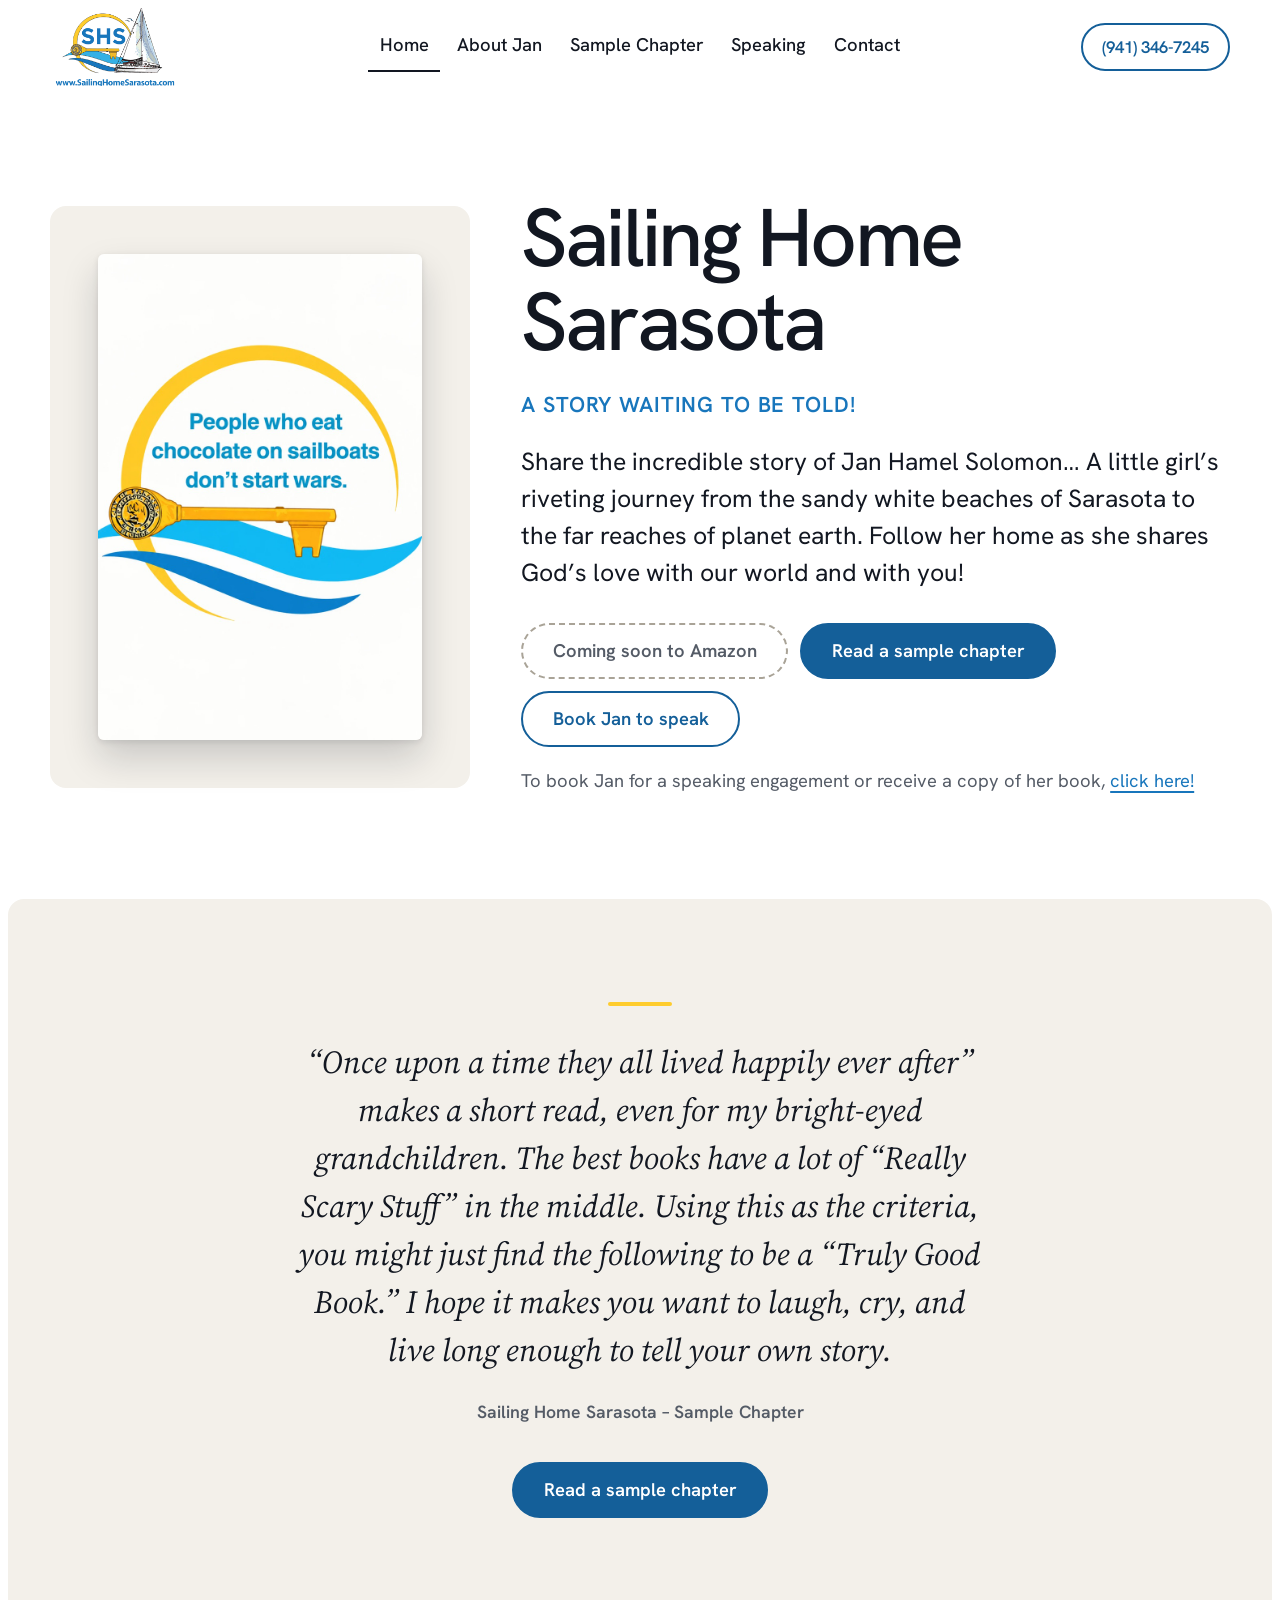
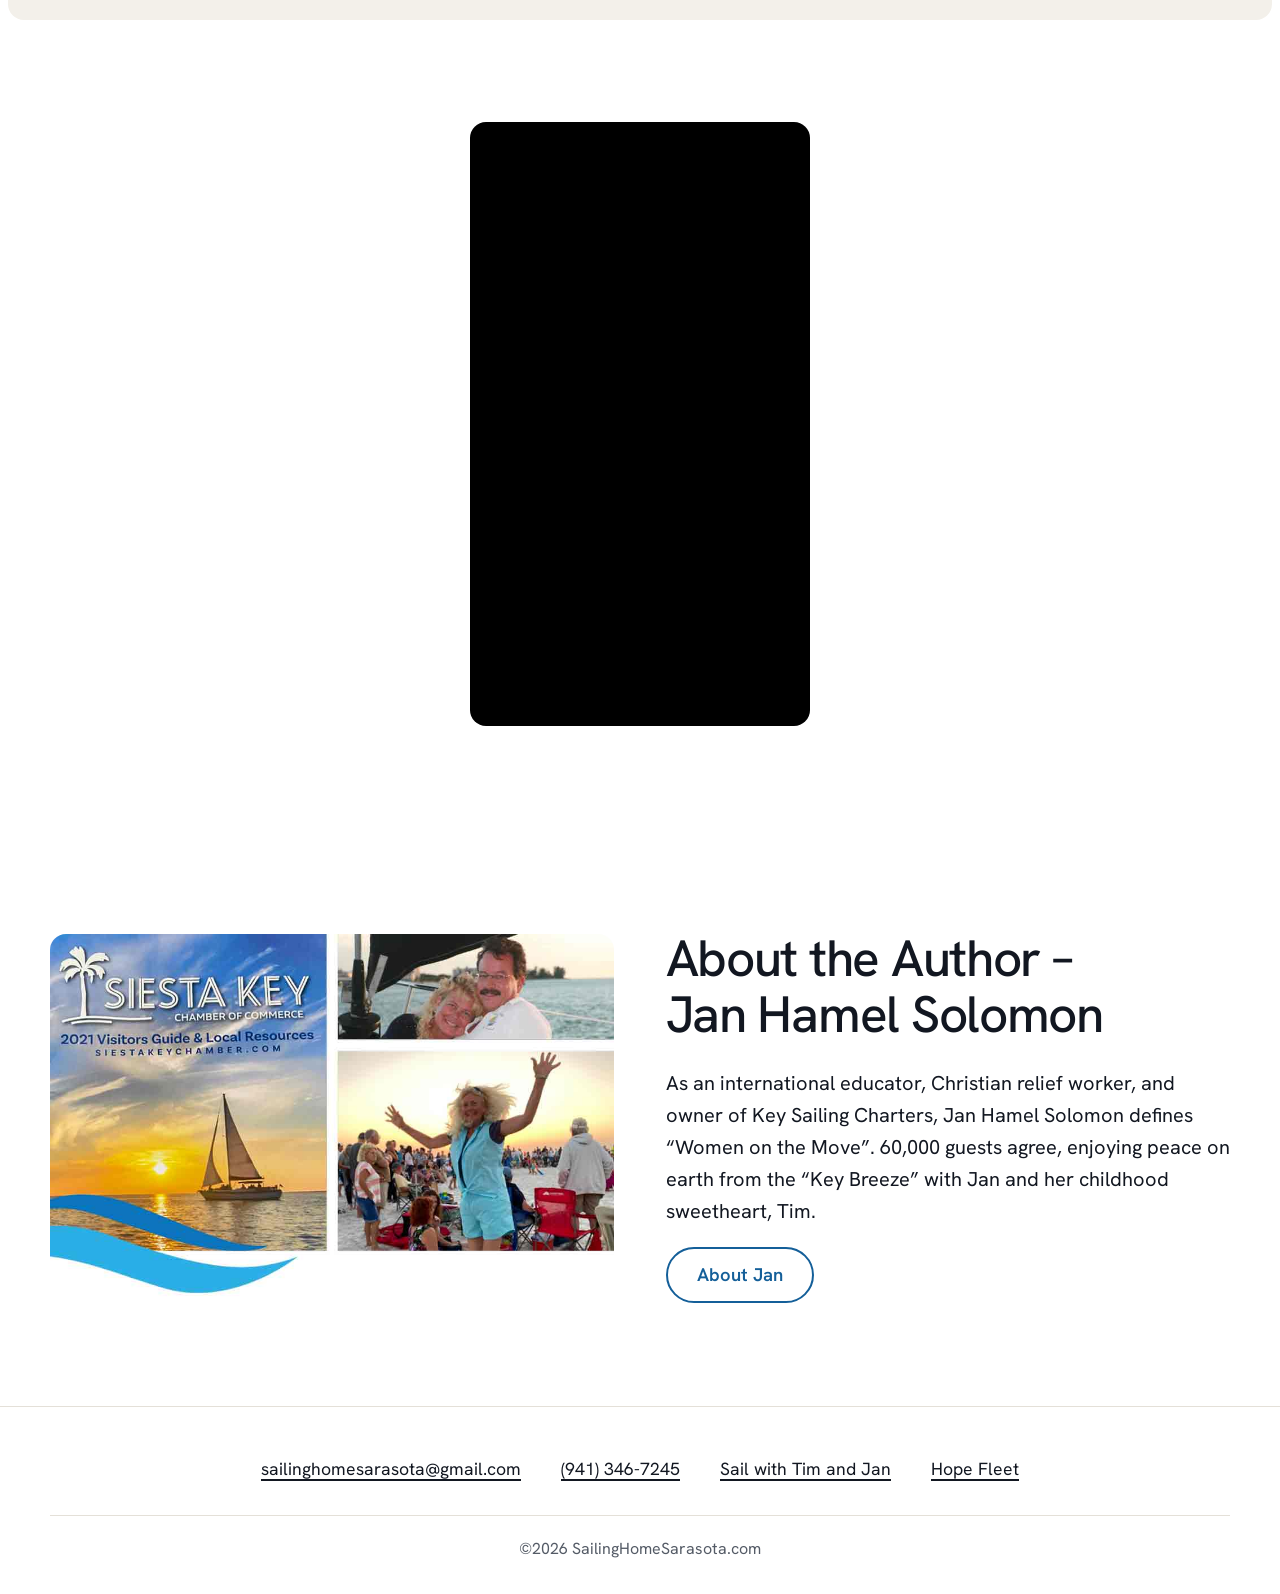
<file: index.html>
<!doctype html>
<html lang="en" class="no-js">
<head>
<meta charset="utf-8">
<meta name="viewport" content="width=device-width, initial-scale=1">
<title>Sailing Home Sarasota</title>
<meta name="description" content="Share the incredible story of Jan Hamel Solomon… A little girl’s riveting journey from the sandy white beaches of Sarasota to the far reaches of planet earth.">
<link rel="icon" href="data:,">
<link rel="preconnect" href="https://fonts.googleapis.com">
<link rel="preconnect" href="https://fonts.gstatic.com" crossorigin>
<link rel="stylesheet" href="https://fonts.googleapis.com/css2?family=Hanken+Grotesk:wght@400;500;600;700&amp;family=Source+Serif+4:ital,opsz,wght@0,8..60,400;0,8..60,600;1,8..60,400&amp;display=swap">
<link rel="stylesheet" href="style.css?v=7">
<script src="js/main.js?v=6" defer></script>
<script type="application/ld+json">
{
  "@context": "https://schema.org",
  "@graph": [
    {
      "@type": "WebSite",
      "@id": "https://sailinghomesarasota.com/#website",
      "url": "https://sailinghomesarasota.com/",
      "name": "Sailing Home Sarasota",
      "inLanguage": "en"
    },
    {
      "@type": "Book",
      "@id": "https://sailinghomesarasota.com/#book",
      "name": "Sailing Home Sarasota",
      "url": "https://sailinghomesarasota.com/",
      "image": "https://sailinghomesarasota.com/images/book-cover.jpg",
      "inLanguage": "en",
      "author": {
        "@id": "https://sailinghomesarasota.com/about-jan-solomon/#jan"
      },
      "description": "Share the incredible story of Jan Hamel Solomon… A little girl’s riveting journey from the sandy white beaches of Sarasota to the far reaches of planet earth. Follow her home as she shares God’s love with our world and with you!",
      "workExample": {
        "@type": "Book",
        "name": "Sailing Home Sarasota – Sample Chapter",
        "url": "https://sailinghomesarasota.com/sample-chapter/"
      }
    },
    {
      "@type": "Person",
      "@id": "https://sailinghomesarasota.com/about-jan-solomon/#jan",
      "name": "Jan Hamel Solomon",
      "alternateName": "Jan Solomon",
      "description": "International educator, Christian relief worker, and owner of Key Sailing Charters in Sarasota, Florida; author of Sailing Home Sarasota.",
      "url": "https://sailinghomesarasota.com/about-jan-solomon/",
      "sameAs": [
        "https://siestakeysailing.com/about-us"
      ],
      "spouse": {
        "@type": "Person",
        "name": "Tim Solomon"
      },
      "worksFor": {
        "@type": "LocalBusiness",
        "name": "Key Sailing Sarasota",
        "url": "https://siestakeysailing.com/"
      }
    }
  ]
}
</script>
</head>
<body>
<a class="skip" href="#main">Skip to content</a>
<header class="site-header">
  <div class="wrap header-in">
    <a class="logo" href="./"><img src="images/SHS-logo2.png" width="500" height="300" alt="Sailing Home Sarasota"></a>
    <nav id="site-nav" class="site-nav" aria-label="Main">
      <ul>
        <li><a href="./" aria-current="page">Home</a></li>
        <li><a href="about-jan-solomon/">About Jan</a></li>
        <li><a href="sample-chapter/">Sample Chapter</a></li>
        <li><a href="speaking/">Speaking</a></li>
        <li><a href="contact-us/">Contact</a></li>
      </ul>
    </nav>
    <div class="header-end"><a class="header-phone" href="tel:+19413467245">(941) 346-7245</a></div>
    <button class="menu-btn" type="button" aria-expanded="false" aria-controls="site-nav"><svg class="icon" viewBox="0 0 24 24" fill="none" stroke="currentColor" stroke-width="2.25" stroke-linecap="round" aria-hidden="true"><path d="M4 6h16M4 12h16M4 18h16"/></svg>Menu</button>
  </div>
</header>
<main id="main">
<section class="section hero">
  <div class="wrap hero-grid">
    <div class="hero-cover">
      <img class="cover" src="images/book-cover.jpg" width="800" height="1200" alt="Sailing Home Sarasota book cover">
    </div>
    <div>
      <h1>Sailing Home Sarasota</h1>
      <p class="tagline-big">A STORY WAITING TO BE TOLD!</p>
      <p class="intro">Share the incredible story of Jan Hamel Solomon… A little girl’s riveting journey from the sandy white beaches of Sarasota to the far reaches of planet earth. Follow her home as she shares God’s love with our world and with you!</p>
      <div class="btn-row">
        <span class="btn btn-soon" role="note">Coming soon to Amazon</span>
        <a class="btn btn-sea" href="sample-chapter/">Read a sample chapter</a>
        <a class="btn btn-line" href="speaking/">Book Jan to speak</a>
      </div>
      <p class="note">To book Jan for a speaking engagement or receive a copy of her book, <a href="contact-us/">click here!</a></p>
    </div>
  </div>
</section>

<section class="section white excerpt">
  <div class="wrap">
    <figure class="excerpt-in">
      <blockquote>
        <p>“Once upon a time they all lived happily ever after” makes a short read, even for my bright-eyed grandchildren. The best books have a lot of “Really Scary Stuff” in the middle. Using this as the criteria, you might just find the following to be a “Truly Good Book.” I hope it makes you want to laugh, cry, and live long enough to tell your own story.</p>
      </blockquote>
      <figcaption>Sailing Home Sarasota – Sample Chapter</figcaption>
    </figure>
    <p class="excerpt-cta"><a class="btn btn-sea" href="sample-chapter/">Read a sample chapter</a></p>
  </div>
</section>

<section class="section">
  <div class="wrap">
    <iframe class="fb-video" src="https://www.facebook.com/plugins/video.php?href=https%3A%2F%2Fwww.facebook.com%2FDiegoRosalesUHD%2Fvideos%2F1249196727281841%2F&amp;show_text=false&amp;width=340" width="340" height="604" title="Video" loading="lazy" scrolling="no" allowfullscreen allow="autoplay; clipboard-write; encrypted-media; picture-in-picture; web-share"></iframe>
  </div>
</section>

<section class="section">
  <div class="wrap split">
    <a class="photo" href="about-jan-solomon/"><img src="images/About-Jan-Solomon.jpg" width="1000" height="649" alt="Jan Hamel Solomon with Tim aboard the Key Breeze, and on Siesta Beach"></a>
    <div>
      <h2>About the Author – Jan Hamel Solomon</h2>
      <p>As an international educator, Christian relief worker, and owner of Key Sailing Charters, Jan Hamel Solomon defines “Women on the Move”. 60,000 guests agree, enjoying peace on earth from the “Key Breeze” with Jan and her childhood sweetheart, Tim.</p>
      <p><a class="btn btn-line" href="about-jan-solomon/">About Jan</a></p>
    </div>
  </div>
</section>
</main>
<footer class="site-footer">
  <div class="wrap footer-grid">
    <p><a href="mailto:sailinghomesarasota@gmail.com">sailinghomesarasota@gmail.com</a></p>
    <p><a href="tel:+19413467245">(941) 346-7245</a></p>
    <p><a href="https://siestakeysailing.com/">Sail with Tim and Jan</a></p>
    <p><a href="https://www.hopefleet.org">Hope Fleet</a></p>
  </div>
  <div class="wrap f-bottom"><p>©2026 SailingHomeSarasota.com</p></div>
</footer>
</body>
</html>
</file>
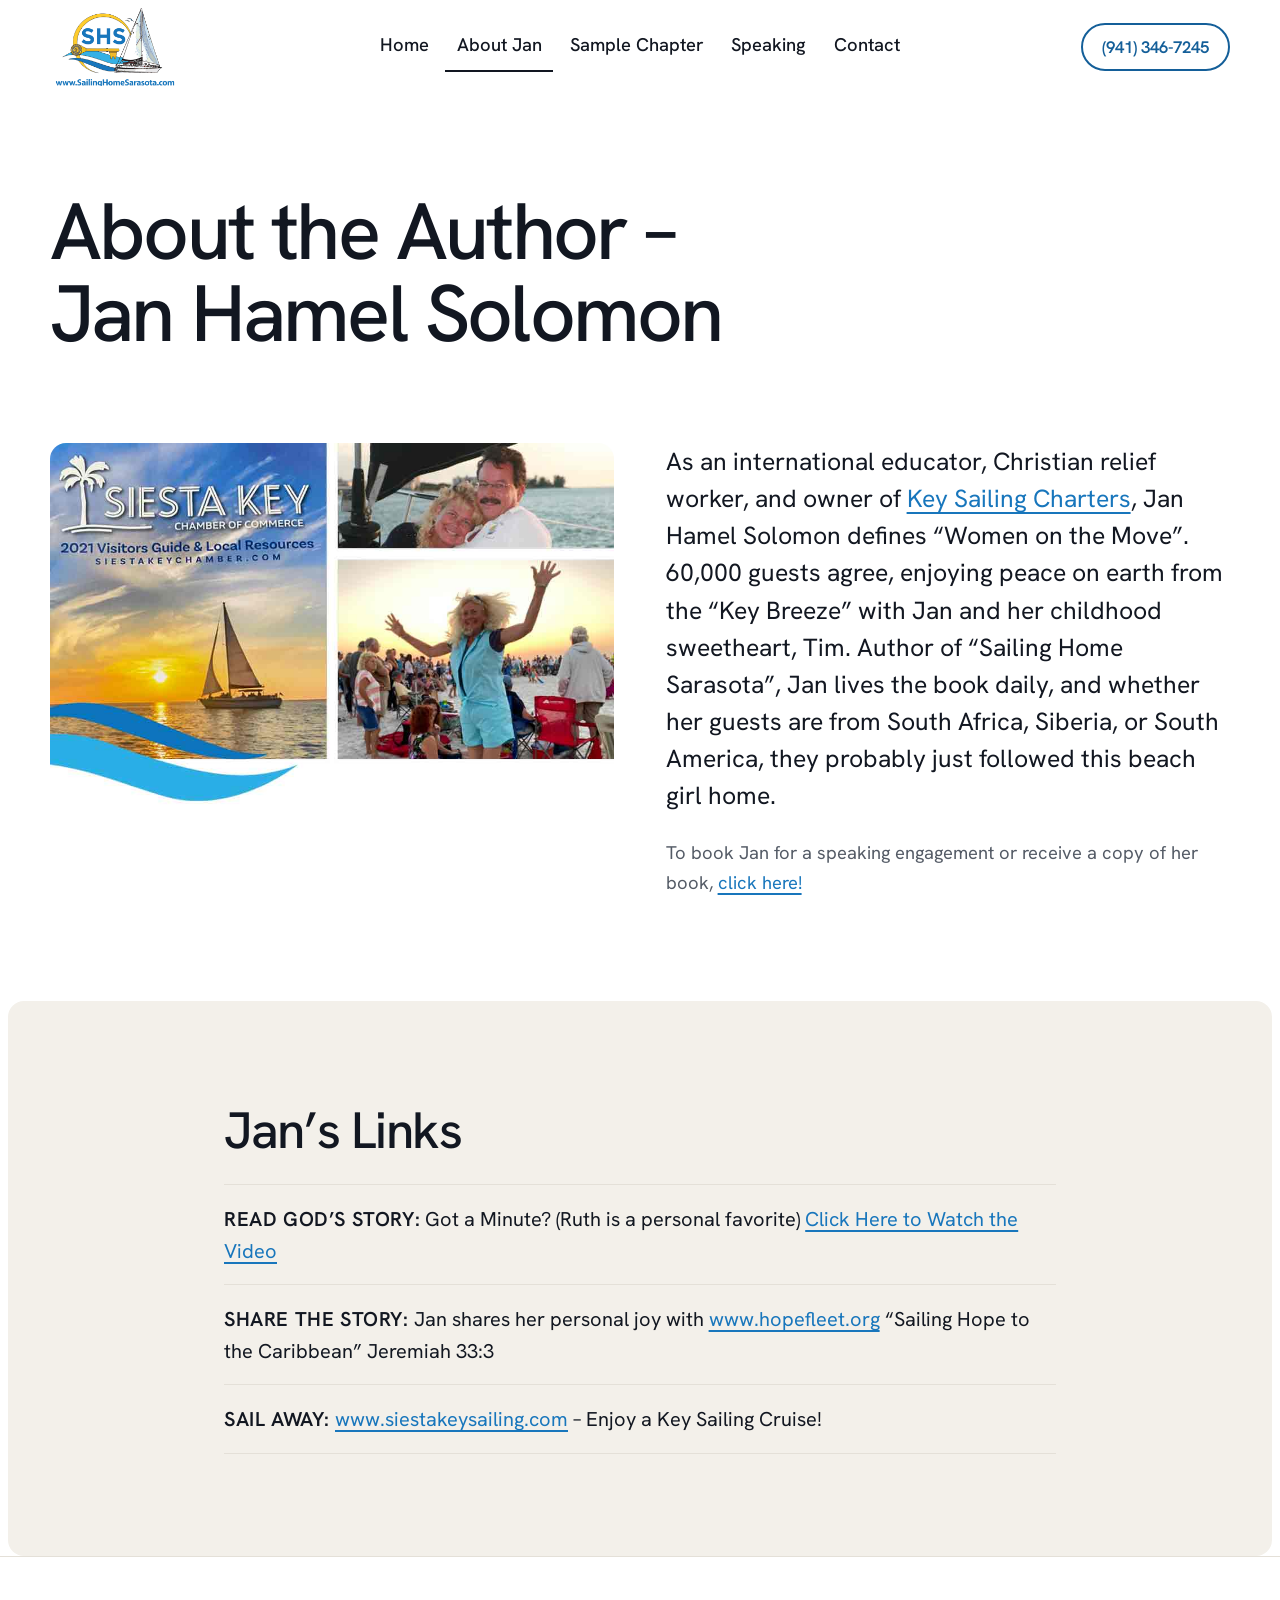
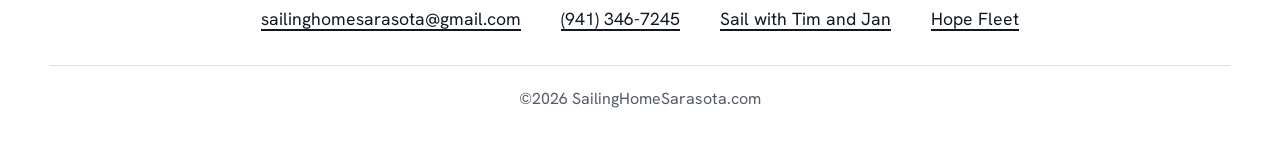
<file: about-jan-solomon/index.html>
<!doctype html>
<html lang="en" class="no-js">
<head>
<meta charset="utf-8">
<meta name="viewport" content="width=device-width, initial-scale=1">
<title>About Jan Solomon | Sailing Home Sarasota</title>
<meta name="description" content="As an international educator, Christian relief worker, and owner of Key Sailing Charters, Jan Hamel Solomon defines “Women on the Move”.">
<link rel="icon" href="data:,">
<link rel="preconnect" href="https://fonts.googleapis.com">
<link rel="preconnect" href="https://fonts.gstatic.com" crossorigin>
<link rel="stylesheet" href="https://fonts.googleapis.com/css2?family=Hanken+Grotesk:wght@400;500;600;700&amp;family=Source+Serif+4:ital,opsz,wght@0,8..60,400;0,8..60,600;1,8..60,400&amp;display=swap">
<link rel="stylesheet" href="../style.css?v=7">
<script src="../js/main.js?v=6" defer></script>
<script type="application/ld+json">
{
  "@context": "https://schema.org",
  "@graph": [
    {
      "@type": "Person",
      "@id": "https://sailinghomesarasota.com/about-jan-solomon/#jan",
      "name": "Jan Hamel Solomon",
      "alternateName": "Jan Solomon",
      "description": "International educator, Christian relief worker, and owner of Key Sailing Charters in Sarasota, Florida; author of Sailing Home Sarasota.",
      "url": "https://sailinghomesarasota.com/about-jan-solomon/",
      "sameAs": [
        "https://siestakeysailing.com/about-us"
      ],
      "spouse": {
        "@type": "Person",
        "name": "Tim Solomon"
      },
      "worksFor": {
        "@type": "LocalBusiness",
        "name": "Key Sailing Sarasota",
        "url": "https://siestakeysailing.com/"
      }
    },
    {
      "@id": "https://sailinghomesarasota.com/#book",
      "@type": "Book",
      "name": "Sailing Home Sarasota",
      "author": {
        "@id": "https://sailinghomesarasota.com/about-jan-solomon/#jan"
      }
    }
  ]
}
</script>
</head>
<body>
<a class="skip" href="#main">Skip to content</a>
<header class="site-header">
  <div class="wrap header-in">
    <a class="logo" href="../"><img src="../images/SHS-logo2.png" width="500" height="300" alt="Sailing Home Sarasota"></a>
    <nav id="site-nav" class="site-nav" aria-label="Main">
      <ul>
        <li><a href=".././">Home</a></li>
        <li><a href="../about-jan-solomon/" aria-current="page">About Jan</a></li>
        <li><a href="../sample-chapter/">Sample Chapter</a></li>
        <li><a href="../speaking/">Speaking</a></li>
        <li><a href="../contact-us/">Contact</a></li>
      </ul>
    </nav>
    <div class="header-end"><a class="header-phone" href="tel:+19413467245">(941) 346-7245</a></div>
    <button class="menu-btn" type="button" aria-expanded="false" aria-controls="site-nav"><svg class="icon" viewBox="0 0 24 24" fill="none" stroke="currentColor" stroke-width="2.25" stroke-linecap="round" aria-hidden="true"><path d="M4 6h16M4 12h16M4 18h16"/></svg>Menu</button>
  </div>
</header>
<main id="main">
<div class="page-head wrap">
  <h1>About the Author – Jan Hamel Solomon</h1>
</div>

<section class="section">
  <div class="wrap split" style="align-items:start">
    <figure class="photo" style="margin:0">
      <img src="../images/About-Jan-Solomon.jpg" width="1000" height="649" alt="Jan Hamel Solomon with Tim aboard the Key Breeze, and on Siesta Beach">
    </figure>
    <div>
      <p class="lede" style="color:var(--ink)">As an international educator, Christian relief worker, and owner of <a href="https://siestakeysailing.com/">Key Sailing Charters</a>, Jan Hamel Solomon defines “Women on the Move”. 60,000 guests agree, enjoying peace on earth from the “Key Breeze” with Jan and her childhood sweetheart, Tim. Author of “Sailing Home Sarasota”, Jan lives the book daily, and whether her guests are from South Africa, Siberia, or South America, they probably just followed this beach girl home.</p>
      <p class="note">To book Jan for a speaking engagement or receive a copy of her book, <a href="../contact-us/">click here!</a></p>
    </div>
  </div>
</section>

<section class="section white">
  <div class="wrap" style="max-width:min(100% - 2rem, 52rem)">
    <h2>Jan’s Links</h2>
    <ul class="links-list">
      <li><strong>READ GOD’S STORY:</strong> Got a Minute? (Ruth is a personal favorite) <a href="https://www.youtube.com/channel/UCC4gDoUAiDb6nnyF5Sh8-fA">Click Here to Watch the Video</a></li>
      <li><strong>SHARE THE STORY:</strong> Jan shares her personal joy with <a href="https://www.hopefleet.org">www.hopefleet.org</a> “Sailing Hope to the Caribbean” Jeremiah 33:3</li>
      <li><strong>SAIL AWAY:</strong> <a href="https://siestakeysailing.com/">www.siestakeysailing.com</a> – Enjoy a Key Sailing Cruise!</li>
    </ul>
  </div>
</section>
</main>
<footer class="site-footer">
  <div class="wrap footer-grid">
    <p><a href="mailto:sailinghomesarasota@gmail.com">sailinghomesarasota@gmail.com</a></p>
    <p><a href="tel:+19413467245">(941) 346-7245</a></p>
    <p><a href="https://siestakeysailing.com/">Sail with Tim and Jan</a></p>
    <p><a href="https://www.hopefleet.org">Hope Fleet</a></p>
  </div>
  <div class="wrap f-bottom"><p>©2026 SailingHomeSarasota.com</p></div>
</footer>
</body>
</html>
</file>
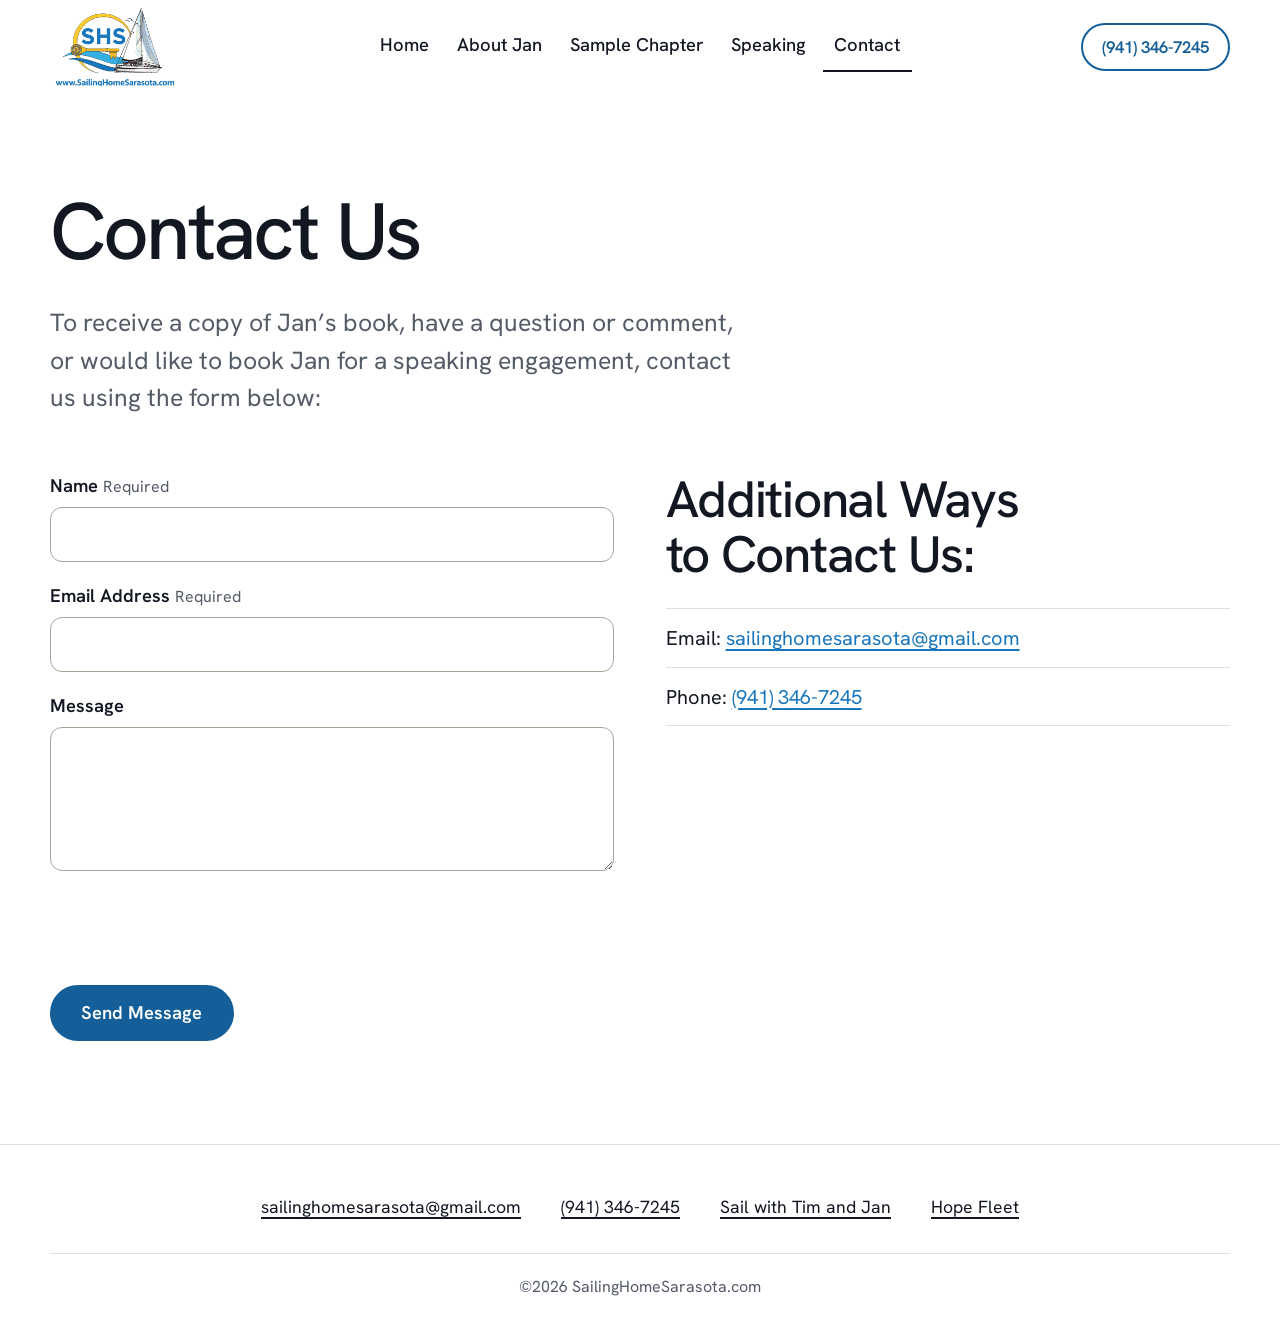
<file: contact-us/index.html>
<!doctype html>
<html lang="en" class="no-js">
<head>
<meta charset="utf-8">
<meta name="viewport" content="width=device-width, initial-scale=1">
<title>Contact Us | Sailing Home Sarasota</title>
<meta name="description" content="To receive a copy of Jan’s book, have a question or comment, or would like to book Jan for a speaking engagement, contact us.">
<link rel="icon" href="data:,">
<link rel="preconnect" href="https://fonts.googleapis.com">
<link rel="preconnect" href="https://fonts.gstatic.com" crossorigin>
<link rel="stylesheet" href="https://fonts.googleapis.com/css2?family=Hanken+Grotesk:wght@400;500;600;700&amp;family=Source+Serif+4:ital,opsz,wght@0,8..60,400;0,8..60,600;1,8..60,400&amp;display=swap">
<link rel="stylesheet" href="../style.css?v=7">
<script src="../js/main.js?v=6" defer></script>
</head>
<body>
<a class="skip" href="#main">Skip to content</a>
<header class="site-header">
  <div class="wrap header-in">
    <a class="logo" href="../"><img src="../images/SHS-logo2.png" width="500" height="300" alt="Sailing Home Sarasota"></a>
    <nav id="site-nav" class="site-nav" aria-label="Main">
      <ul>
        <li><a href=".././">Home</a></li>
        <li><a href="../about-jan-solomon/">About Jan</a></li>
        <li><a href="../sample-chapter/">Sample Chapter</a></li>
        <li><a href="../speaking/">Speaking</a></li>
        <li><a href="../contact-us/" aria-current="page">Contact</a></li>
      </ul>
    </nav>
    <div class="header-end"><a class="header-phone" href="tel:+19413467245">(941) 346-7245</a></div>
    <button class="menu-btn" type="button" aria-expanded="false" aria-controls="site-nav"><svg class="icon" viewBox="0 0 24 24" fill="none" stroke="currentColor" stroke-width="2.25" stroke-linecap="round" aria-hidden="true"><path d="M4 6h16M4 12h16M4 18h16"/></svg>Menu</button>
  </div>
</header>
<main id="main">
<div class="page-head wrap">
  <h1>Contact Us</h1>
  <p class="lede" style="max-width:44rem">To receive a copy of Jan’s book, have a question or comment, or would like to book Jan for a speaking engagement, contact us using the form below:</p>
</div>

<section class="section">
  <div class="wrap split" style="align-items:start">
    <div>
      <!-- Sends through /api/contact (functions/api/contact.js → Resend).
           Until FORMS_LIVE is "true" in wrangler.toml, messages go to the test address, not to Jan. -->
      <form class="form" action="/api/contact" method="post" data-api="/api/contact" data-done="form-done" data-fail="form-fail">
        <input type="hidden" name="form" value="contact">
        <div class="hp" aria-hidden="true">
          <label for="c-website">Website</label>
          <input id="c-website" name="website" type="text" tabindex="-1" autocomplete="off">
        </div>
        <div class="field">
          <label for="c-name">Name <span class="req">Required</span></label>
          <input id="c-name" name="Name" type="text" autocomplete="name" required>
        </div>
        <div class="field">
          <label for="c-email">Email Address <span class="req">Required</span></label>
          <input id="c-email" name="Email Address" type="email" autocomplete="email" required>
        </div>
        <div class="field">
          <label for="c-msg">Message</label>
          <textarea id="c-msg" name="Message"></textarea>
        </div>
        <!-- Turnstile widget "Sarasota sites" (Cloudflare → Turnstile). Hostnames: *.pages.dev now,
             add the real domains at launch. Secret key lives in Pages secrets (TURNSTILE_SECRET_KEY). -->
        <div class="cf-turnstile" data-sitekey="0x4AAAAAAFNkFBzFm2CQXTsB" data-theme="light"></div>
        <div><button class="btn btn-sea" type="submit">Send Message</button></div>
      </form>
      <p id="form-done" class="form-done" tabindex="-1" hidden>Thanks for contacting us</p>
      <p id="form-fail" class="form-fail" tabindex="-1" hidden>Sorry, the message didn't go through. Please email <a href="mailto:sailinghomesarasota@gmail.com">sailinghomesarasota@gmail.com</a> or call <a href="tel:+19413467245">(941) 346-7245</a>.</p>
      <script src="https://challenges.cloudflare.com/turnstile/v0/api.js" async defer></script>
    </div>
    <div>
      <h2>Additional Ways to Contact Us:</h2>
      <ul class="contact-list">
        <li>Email: <a href="mailto:sailinghomesarasota@gmail.com">sailinghomesarasota@gmail.com</a></li>
        <li>Phone: <a href="tel:+19413467245">(941) 346-7245</a></li>
      </ul>
    </div>
  </div>
</section>
</main>
<footer class="site-footer">
  <div class="wrap footer-grid">
    <p><a href="mailto:sailinghomesarasota@gmail.com">sailinghomesarasota@gmail.com</a></p>
    <p><a href="tel:+19413467245">(941) 346-7245</a></p>
    <p><a href="https://siestakeysailing.com/">Sail with Tim and Jan</a></p>
    <p><a href="https://www.hopefleet.org">Hope Fleet</a></p>
  </div>
  <div class="wrap f-bottom"><p>©2026 SailingHomeSarasota.com</p></div>
</footer>
</body>
</html>
</file>
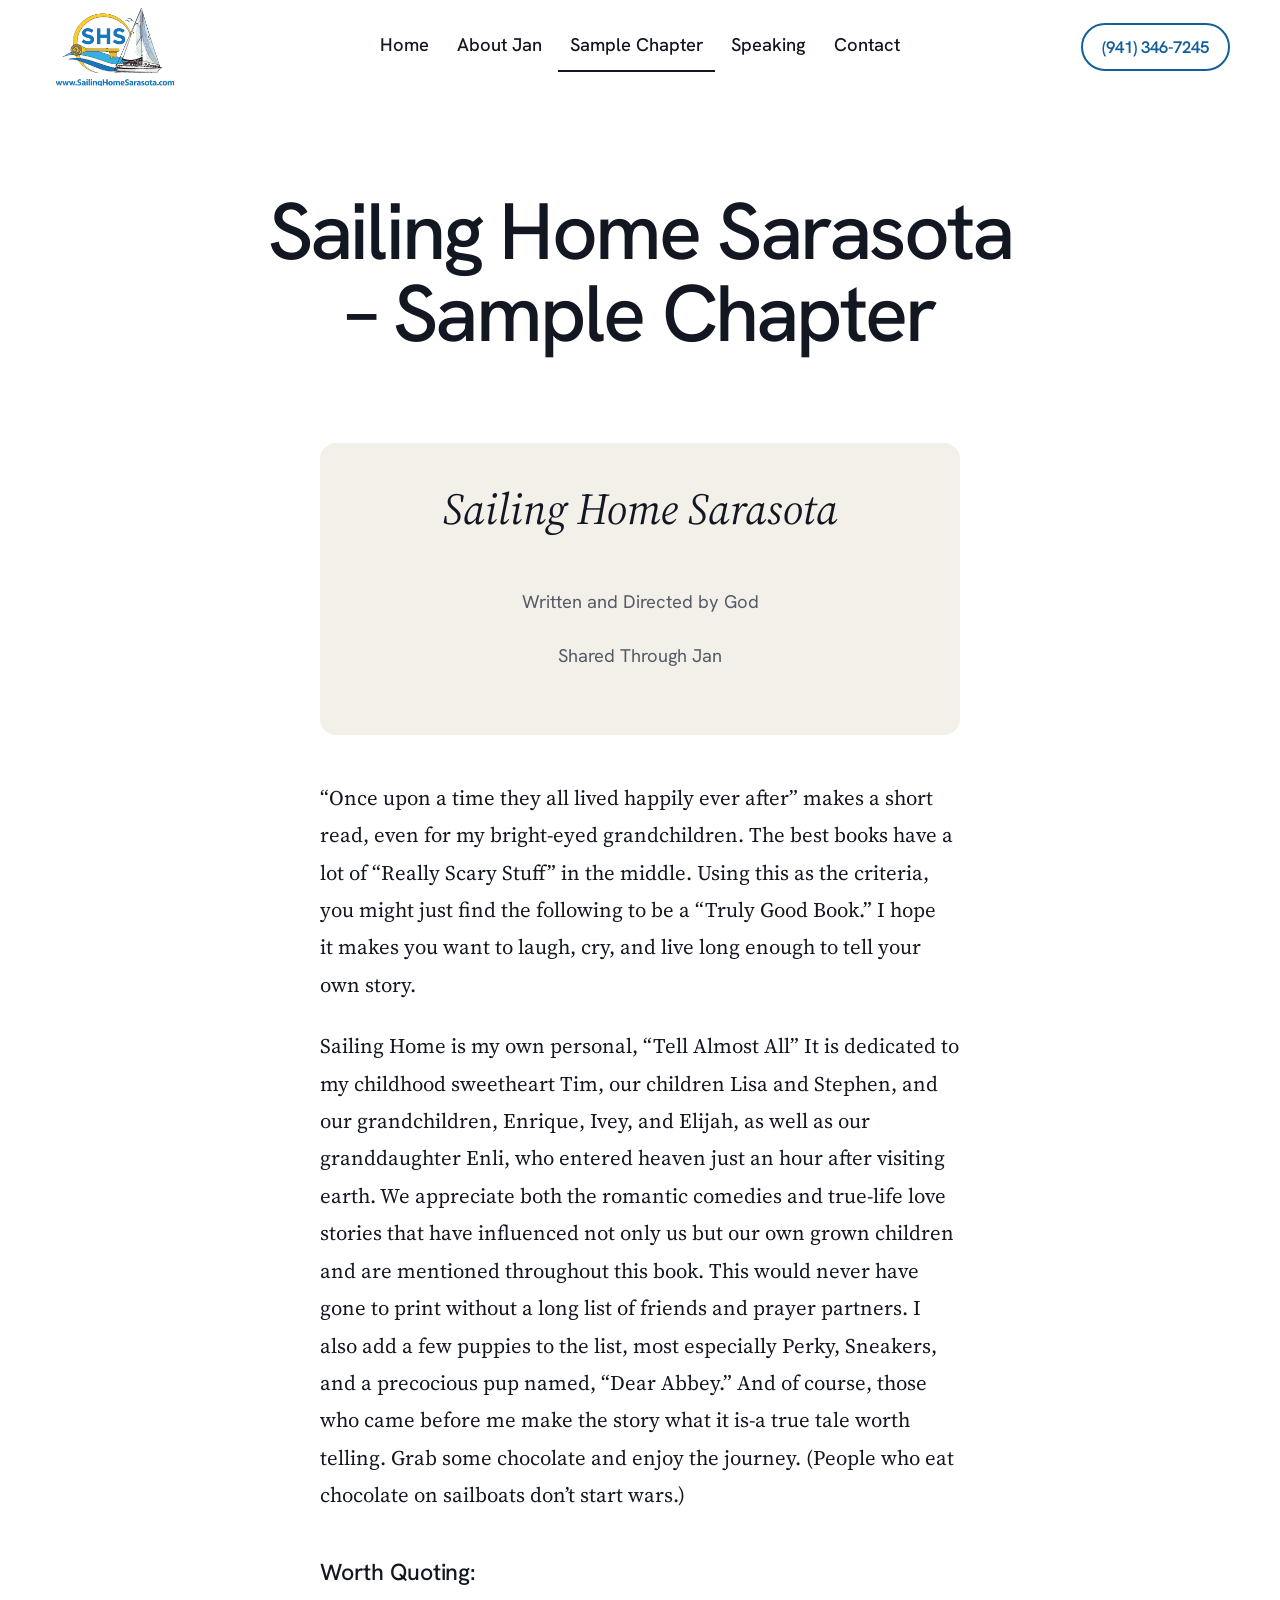
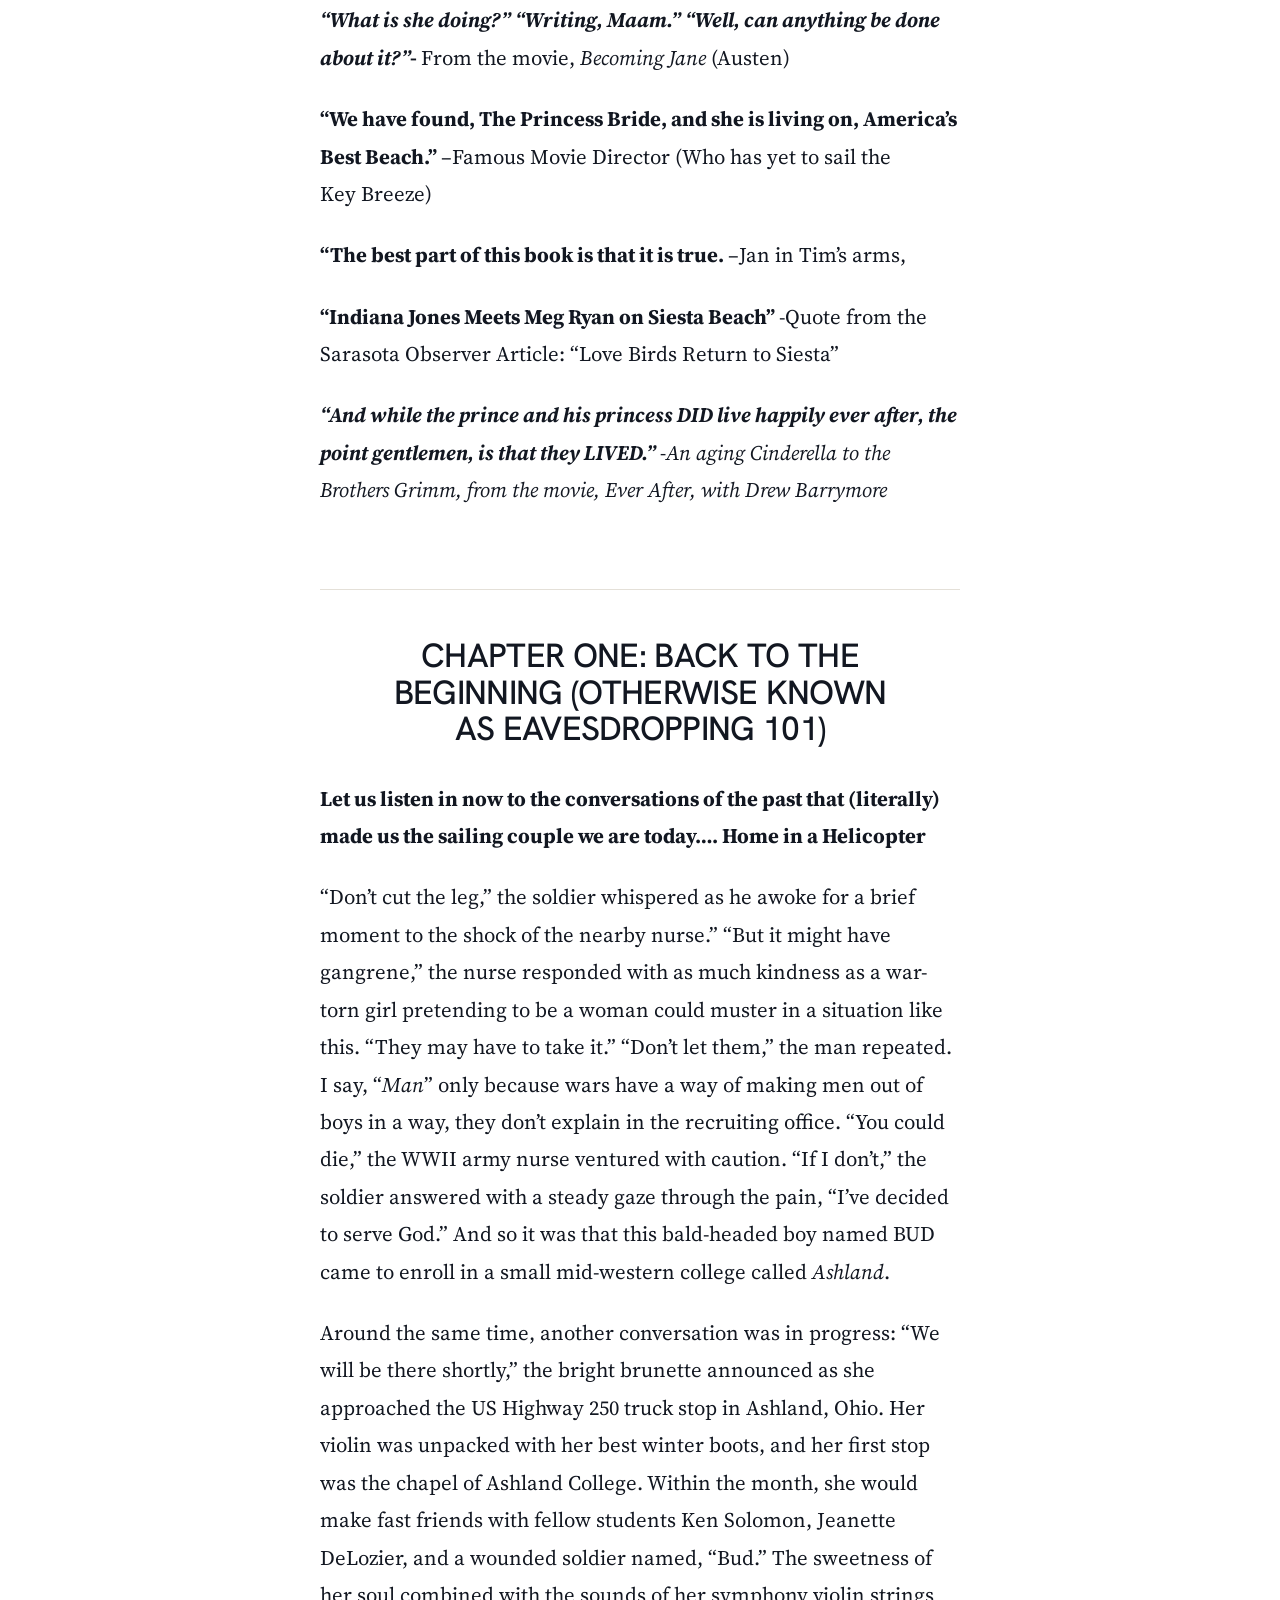
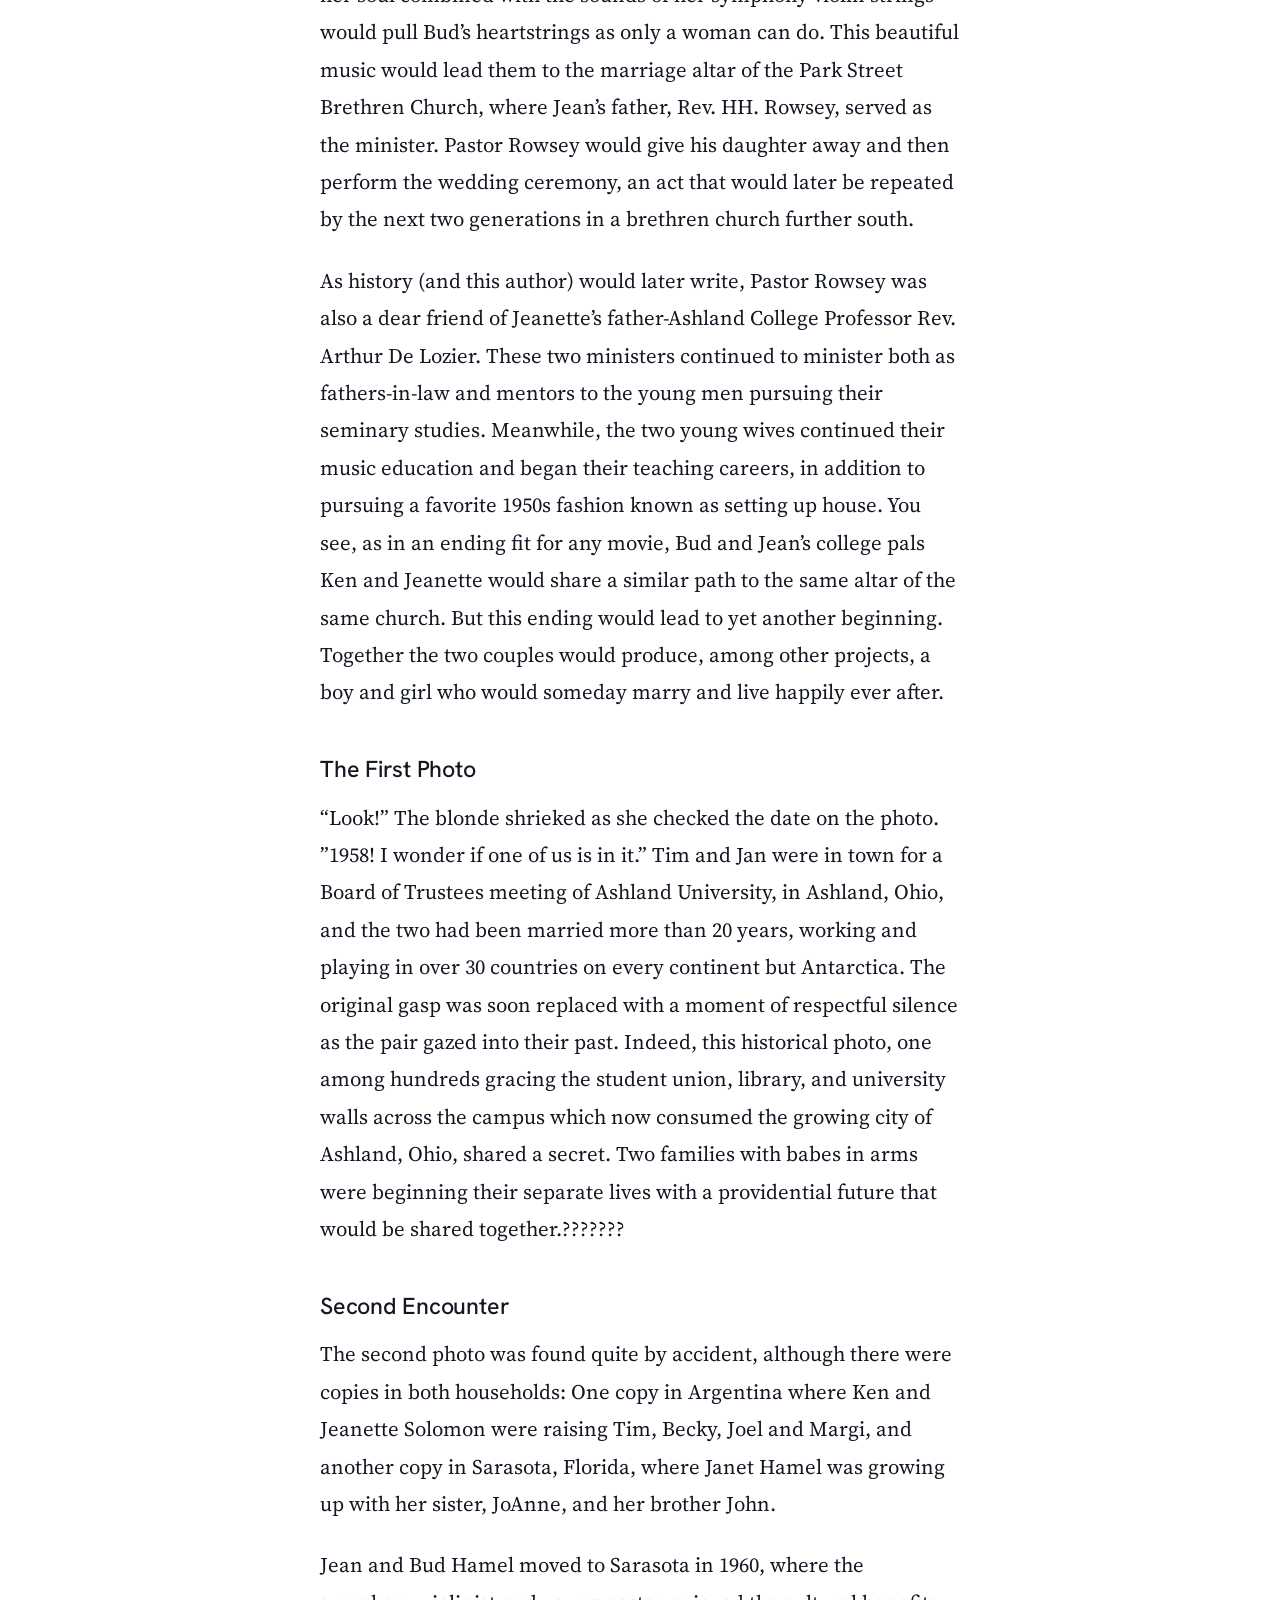
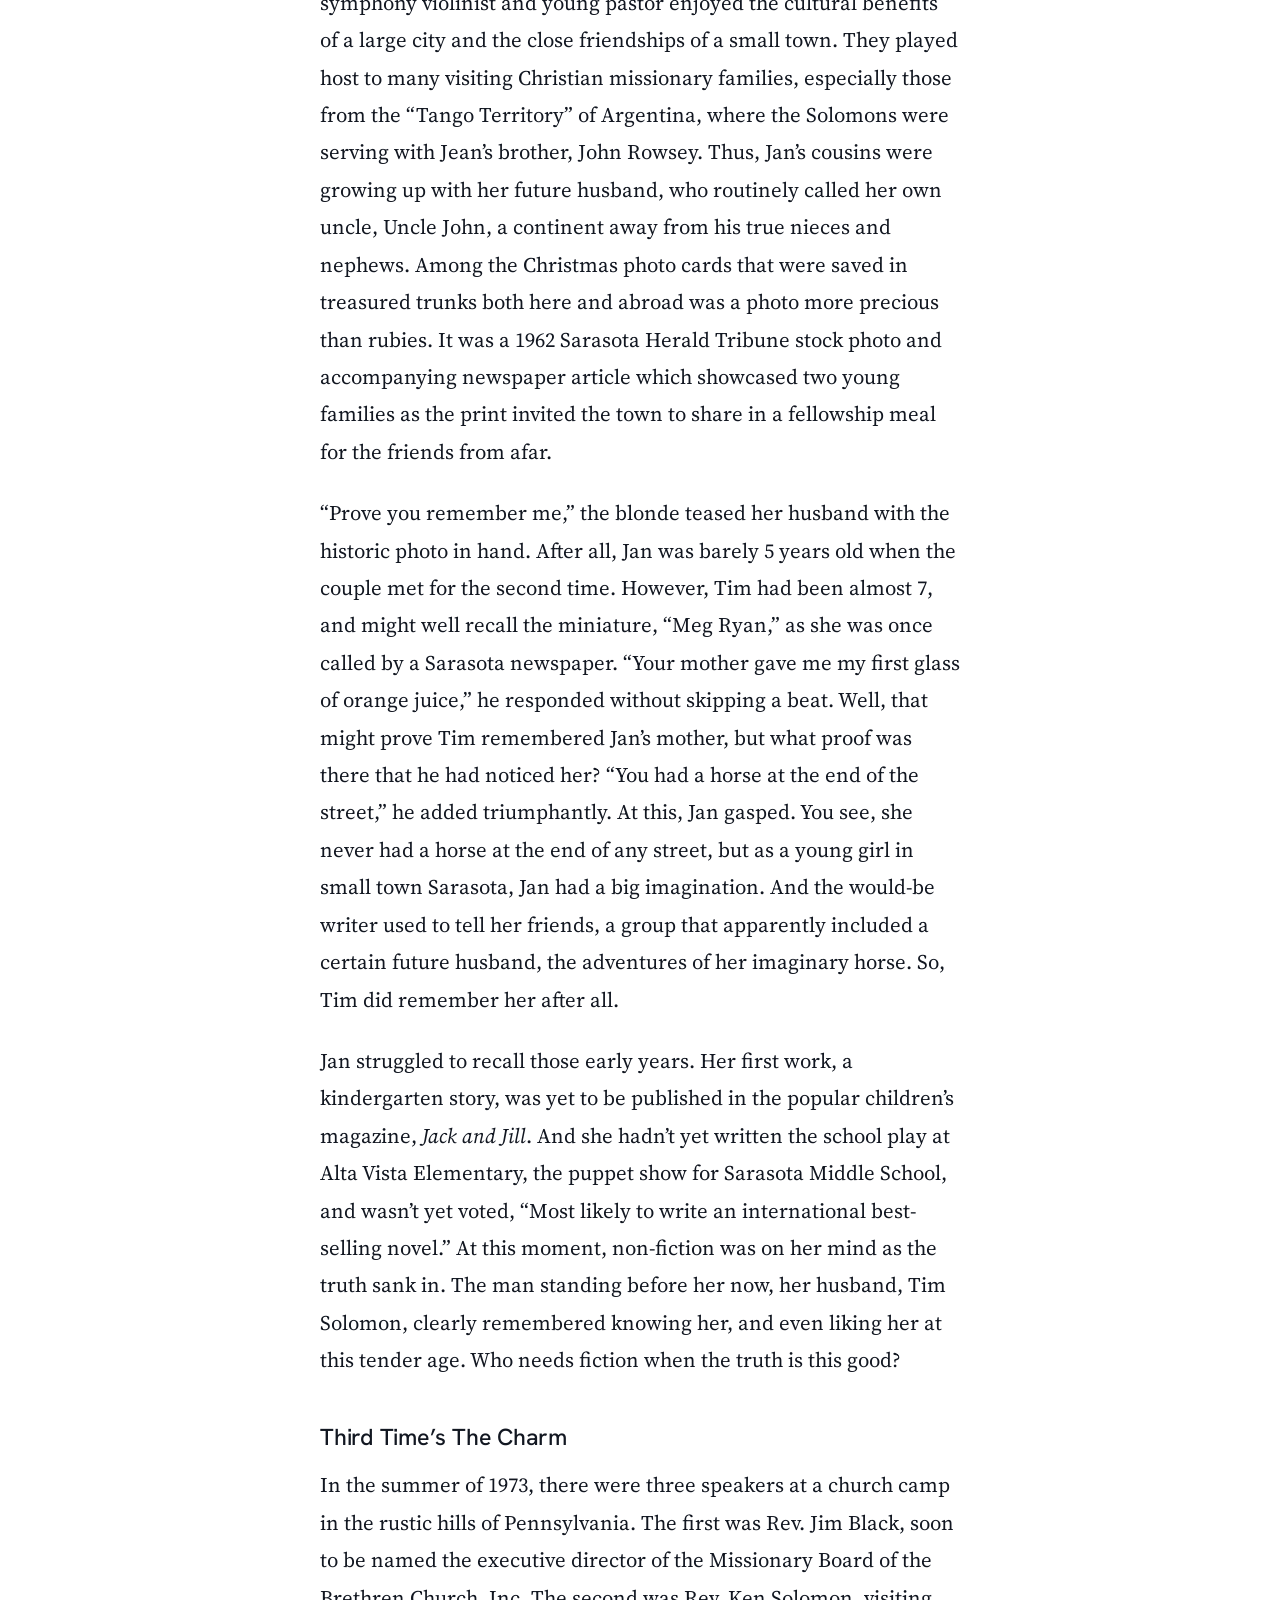
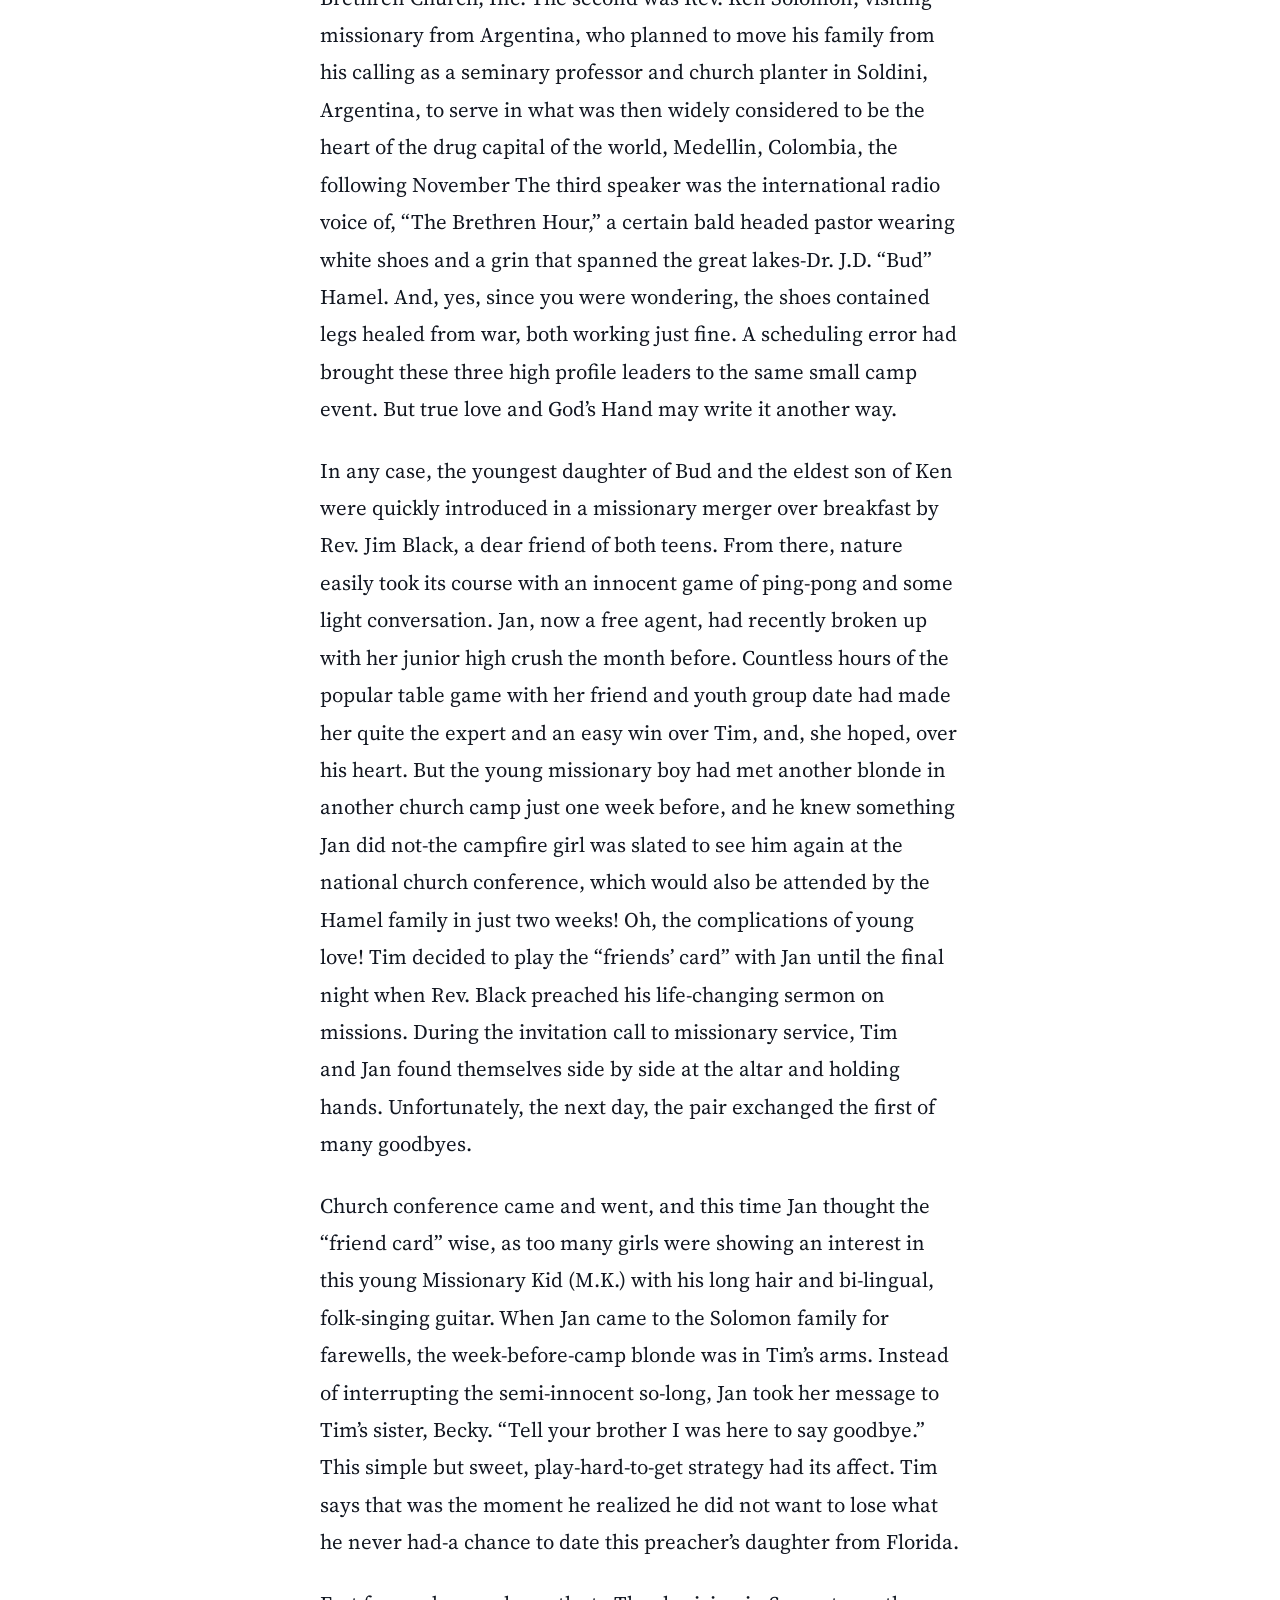
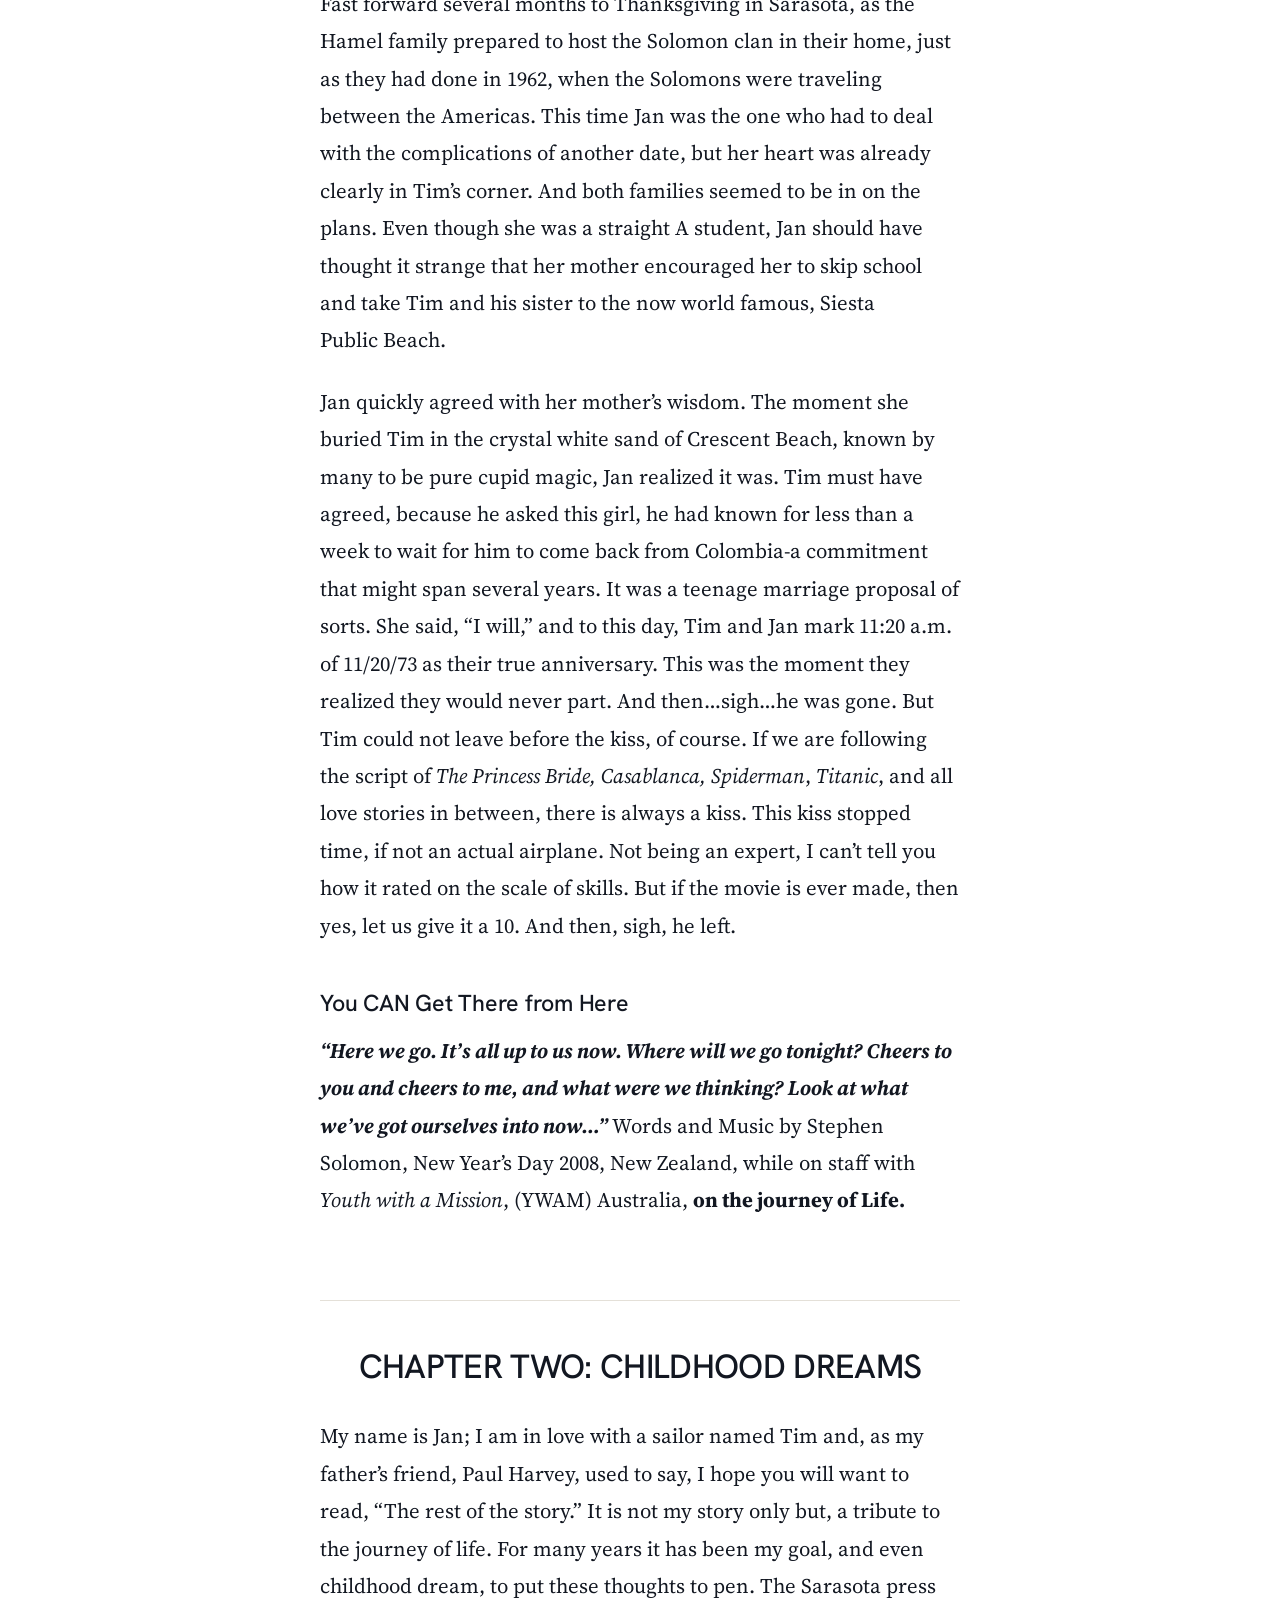
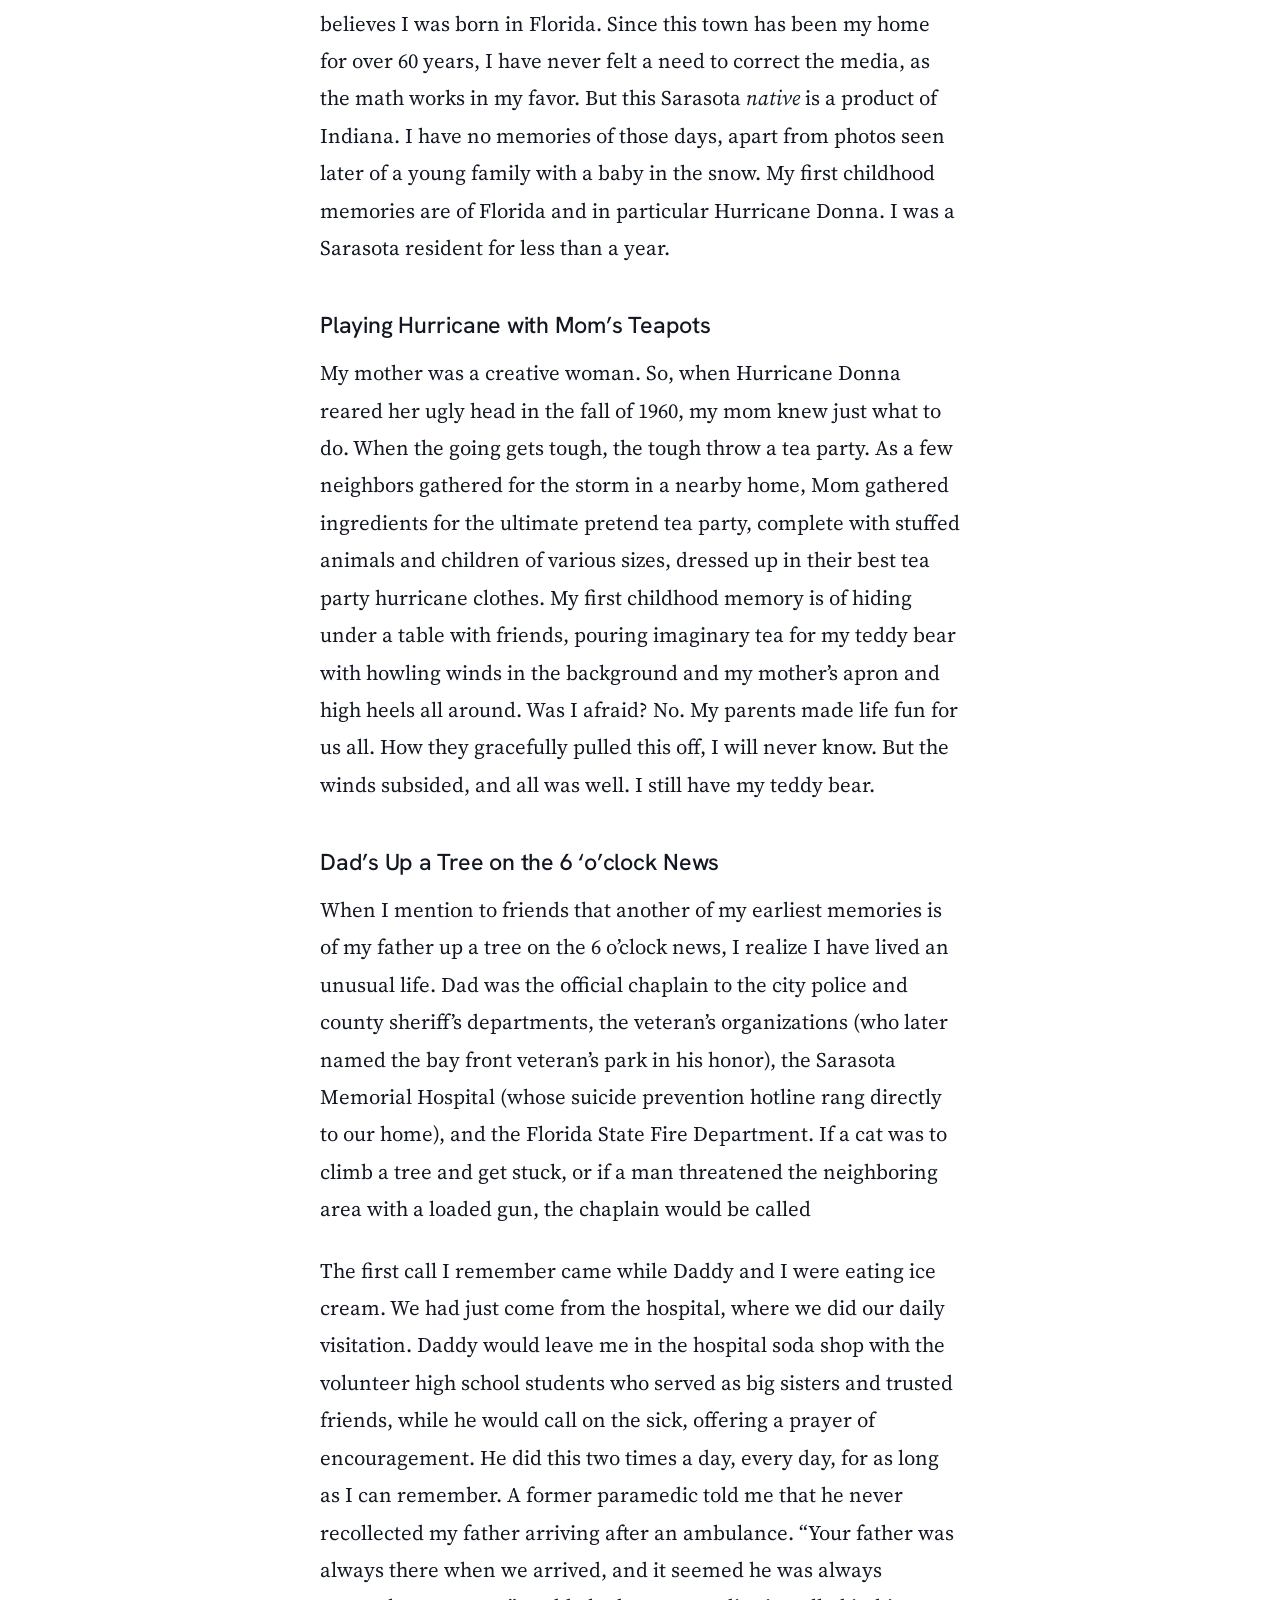
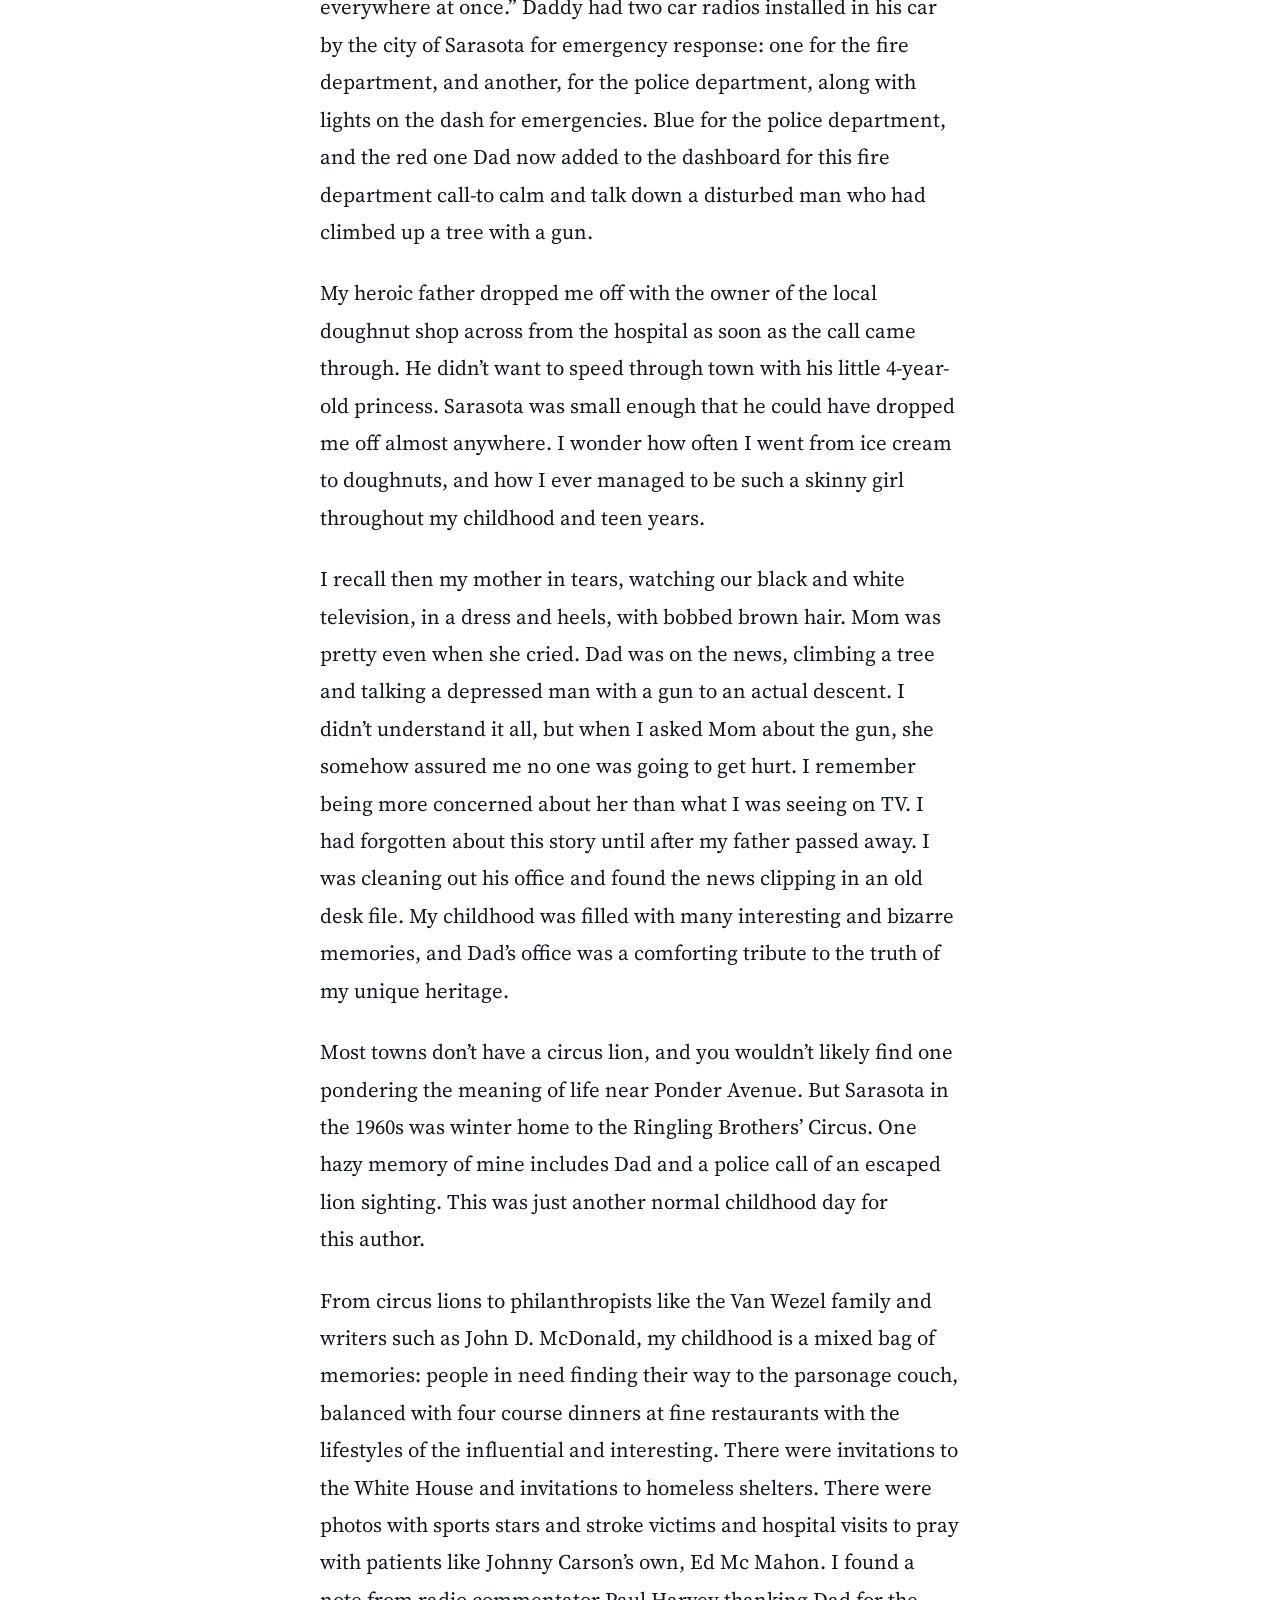
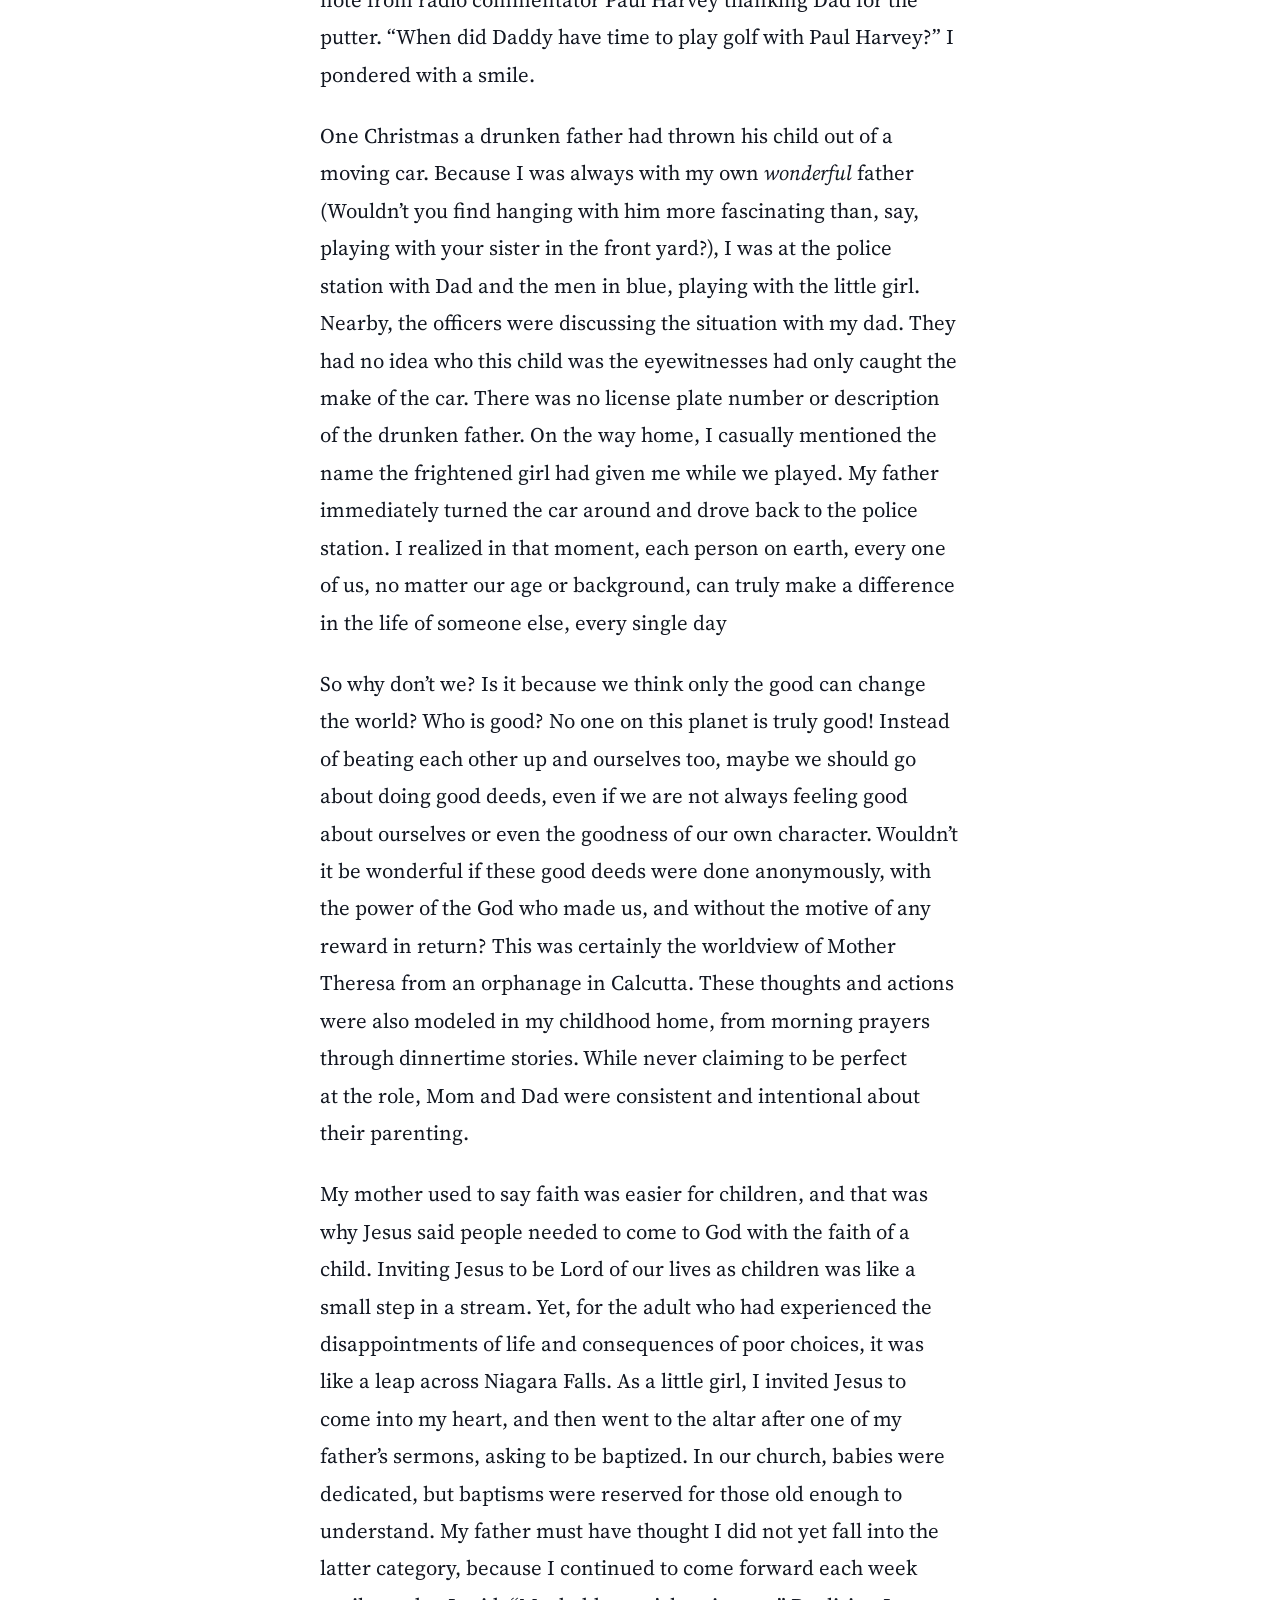
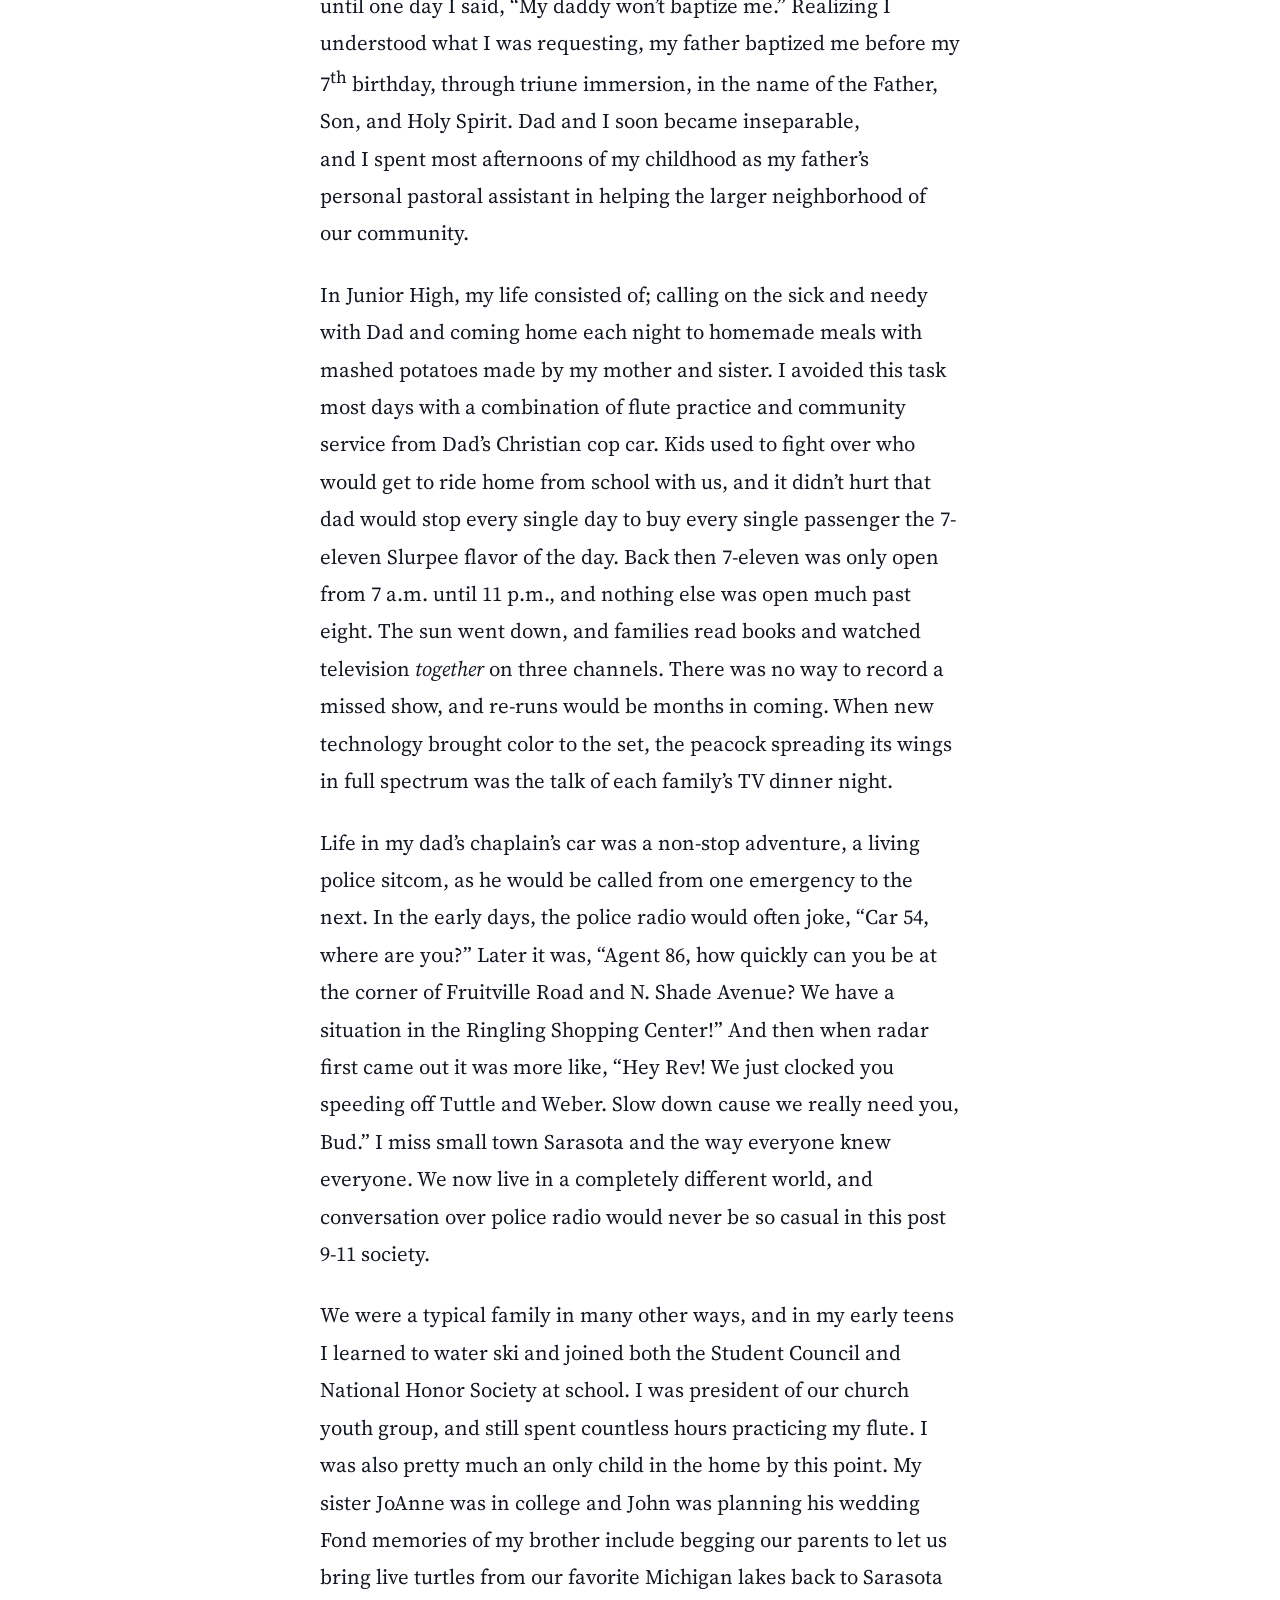
<file: sample-chapter/index.html>
<!doctype html>
<html lang="en" class="no-js">
<head>
<meta charset="utf-8">
<meta name="viewport" content="width=device-width, initial-scale=1">
<title>Sample Chapter | Sailing Home Sarasota</title>
<meta name="description" content="Sailing Home Sarasota – Sample Chapter. Written and Directed by God, Shared Through Jan.">
<link rel="icon" href="data:,">
<link rel="preconnect" href="https://fonts.googleapis.com">
<link rel="preconnect" href="https://fonts.gstatic.com" crossorigin>
<link rel="stylesheet" href="https://fonts.googleapis.com/css2?family=Hanken+Grotesk:wght@400;500;600;700&amp;family=Source+Serif+4:ital,opsz,wght@0,8..60,400;0,8..60,600;1,8..60,400&amp;display=swap">
<link rel="stylesheet" href="../style.css?v=7">
<script src="../js/main.js?v=6" defer></script>
</head>
<body>
<a class="skip" href="#main">Skip to content</a>
<header class="site-header">
  <div class="wrap header-in">
    <a class="logo" href="../"><img src="../images/SHS-logo2.png" width="500" height="300" alt="Sailing Home Sarasota"></a>
    <nav id="site-nav" class="site-nav" aria-label="Main">
      <ul>
        <li><a href=".././">Home</a></li>
        <li><a href="../about-jan-solomon/">About Jan</a></li>
        <li><a href="../sample-chapter/" aria-current="page">Sample Chapter</a></li>
        <li><a href="../speaking/">Speaking</a></li>
        <li><a href="../contact-us/">Contact</a></li>
      </ul>
    </nav>
    <div class="header-end"><a class="header-phone" href="tel:+19413467245">(941) 346-7245</a></div>
    <button class="menu-btn" type="button" aria-expanded="false" aria-controls="site-nav"><svg class="icon" viewBox="0 0 24 24" fill="none" stroke="currentColor" stroke-width="2.25" stroke-linecap="round" aria-hidden="true"><path d="M4 6h16M4 12h16M4 18h16"/></svg>Menu</button>
  </div>
</header>
<main id="main">
<div class="page-head wrap" style="text-align:center">
  <h1>Sailing Home Sarasota – Sample Chapter</h1>
</div>

<section class="section">
  <div class="wrap">
    <article class="chapter">
<header class="title-page">
  <p class="book-title">Sailing Home Sarasota</p>
  <p class="book-byline">Written and Directed by God</p>
  <p class="book-byline">Shared Through Jan</p>
</header>
  <p>“Once upon a time they all lived happily ever after” makes a short read, even for my bright-eyed grandchildren. The best books have a lot of “Really Scary Stuff” in the middle. Using this as the criteria, you might just find the following to be a “Truly Good Book.” I hope it makes you want to laugh, cry, and live long enough to tell your own story.</p>
  <p>Sailing Home is my own personal, “Tell Almost All” It is dedicated to my childhood sweetheart Tim, our children Lisa and Stephen, and our grandchildren, Enrique, Ivey, and Elijah, as well as our granddaughter Enli, who entered heaven just an hour after visiting earth. We appreciate both the romantic comedies and true-life love stories that have influenced not only us but our own grown children and are mentioned throughout this book. This would never have gone to print without a long list of friends and prayer partners. I also add a few puppies to the list, most especially Perky, Sneakers, and a precocious pup named, “Dear Abbey.” And of course, those who came before me make the story what it is-a true tale worth telling. Grab some chocolate and enjoy the journey. (People who eat chocolate on sailboats don’t start wars.)</p>
  <h3>Worth Quoting:</h3>
  <p><strong><em>“What is she doing?” “Writing, Maam.” “Well, can anything be done about it?”- </em></strong>From the movie, <em>Becoming Jane</em> (Austen)</p>
  <p><strong>“We have found, The Princess Bride, and she is living on, America’s Best Beach.” </strong>–Famous Movie Director (Who has yet to sail the Key Breeze)</p>
  <p><strong>“The best part of this book is that it is true. </strong>–Jan in Tim’s arms,</p>
  <p><strong>“Indiana Jones Meets Meg Ryan on Siesta Beach” </strong>-Quote from the Sarasota Observer Article: “Love Birds Return to Siesta”</p>
  <p><strong><em>“And while the prince and his princess DID live happily ever after, the point gentlemen, is that they LIVED.” </em></strong><em>-An aging Cinderella to the Brothers Grimm, from the movie, Ever After, with Drew Barrymore </em></p>
  <h2>CHAPTER ONE: BACK TO THE BEGINNING (OTHERWISE KNOWN AS EAVESDROPPING 101)</h2>
  <p><strong>Let us listen in now to the conversations of the past that (literally) made us the sailing couple we are today…. Home in a Helicopter</strong></p>
  <p>“Don’t cut the leg,” the soldier whispered as he awoke for a brief moment to the shock of the nearby nurse.” “But it might have gangrene,” the nurse responded with as much kindness as a war-torn girl pretending to be a woman could muster in a situation like this. “They may have to take it.” “Don’t let them,” the man repeated. I say, “<em>Man</em>” only because wars have a way of making men out of boys in a way, they don’t explain in the recruiting office. “You could die,” the WWII army nurse ventured with caution. “If I don’t,” the soldier answered with a steady gaze through the pain, “I’ve decided to serve God.” And so it was that this bald-headed boy named BUD came to enroll in a small mid-western college called <em>Ashland</em>.</p>
  <p>Around the same time, another conversation was in progress: “We will be there shortly,” the bright brunette announced as she approached the US Highway 250 truck stop in Ashland, Ohio. Her violin was unpacked with her best winter boots, and her first stop was the chapel of Ashland College. Within the month, she would make fast friends with fellow students Ken Solomon, Jeanette DeLozier, and a wounded soldier named, “Bud.” The sweetness of her soul combined with the sounds of her symphony violin strings would pull Bud’s heartstrings as only a woman can do. This beautiful music would lead them to the marriage altar of the Park Street Brethren Church, where Jean’s father, Rev. HH. Rowsey, served as the minister. Pastor Rowsey would give his daughter away and then perform the wedding ceremony, an act that would later be repeated by the next two generations in a brethren church further south.</p>
  <p>As history (and this author) would later write, Pastor Rowsey was also a dear friend of Jeanette’s father-Ashland College Professor Rev. Arthur De Lozier. These two ministers continued to minister both as fathers-in-law and mentors to the young men pursuing their seminary studies. Meanwhile, the two young wives continued their music education and began their teaching careers, in addition to pursuing a favorite 1950s fashion known as setting up house. You see, as in an ending fit for any movie, Bud and Jean’s college pals Ken and Jeanette would share a similar path to the same altar of the same church. But this ending would lead to yet another beginning. Together the two couples would produce, among other projects, a boy and girl who would someday marry and live happily ever after.</p>
  <h3>The First Photo</h3>
  <p>“Look!” The blonde shrieked as she checked the date on the photo. ”1958! I wonder if one of us is in it.” Tim and Jan were in town for a Board of Trustees meeting of Ashland University, in Ashland, Ohio, and the two had been married more than 20 years, working and playing in over 30 countries on every continent but Antarctica. The original gasp was soon replaced with a moment of respectful silence as the pair gazed into their past. Indeed, this historical photo, one among hundreds gracing the student union, library, and university walls across the campus which now consumed the growing city of Ashland, Ohio, shared a secret. Two families with babes in arms were beginning their separate lives with a providential future that would be shared together.???????</p>
  <h3>Second Encounter</h3>
  <p>The second photo was found quite by accident, although there were copies in both households: One copy in Argentina where Ken and Jeanette Solomon were raising Tim, Becky, Joel and Margi, and another copy in Sarasota, Florida, where Janet Hamel was growing up with her sister, JoAnne, and her brother John.</p>
  <p>Jean and Bud Hamel moved to Sarasota in 1960, where the symphony violinist and young pastor enjoyed the cultural benefits of a large city and the close friendships of a small town. They played host to many visiting Christian missionary families, especially those from the “Tango Territory” of Argentina, where the Solomons were serving with Jean’s brother, John Rowsey. Thus, Jan’s cousins were growing up with her future husband, who routinely called her own uncle, Uncle John, a continent away from his true nieces and nephews. Among the Christmas photo cards that were saved in treasured trunks both here and abroad was a photo more precious than rubies. It was a 1962 Sarasota Herald Tribune stock photo and accompanying newspaper article which showcased two young families as the print invited the town to share in a fellowship meal for the friends from afar.</p>
  <p>“Prove you remember me,” the blonde teased her husband with the historic photo in hand. After all, Jan was barely 5 years old when the couple met for the second time. However, Tim had been almost 7, and might well recall the miniature, “Meg Ryan,” as she was once called by a Sarasota newspaper. “Your mother gave me my first glass of orange juice,” he responded without skipping a beat. Well, that might prove Tim remembered Jan’s mother, but what proof was there that he had noticed her? “You had a horse at the end of the street,” he added triumphantly. At this, Jan gasped. You see, she never had a horse at the end of any street, but as a young girl in small town Sarasota, Jan had a big imagination. And the would-be writer used to tell her friends, a group that apparently included a certain future husband, the adventures of her imaginary horse. So, Tim did remember her after all.</p>
  <p>Jan struggled to recall those early years. Her first work, a kindergarten story, was yet to be published in the popular children&#8217;s magazine, <em>Jack and Jill</em>. And she hadn&#8217;t yet written the school play at Alta Vista Elementary, the puppet show for Sarasota Middle School, and wasn&#8217;t yet voted, “Most likely to write an international best-selling novel.” At this moment, non-fiction was on her mind as the truth sank in. The man standing before her now, her husband, Tim Solomon, clearly remembered knowing her, and even liking her at this tender age. Who needs fiction when the truth is this good?</p>
  <h3>Third Time’s The Charm</h3>
  <p>In the summer of 1973, there were three speakers at a church camp in the rustic hills of Pennsylvania. The first was Rev. Jim Black, soon to be named the executive director of the Missionary Board of the Brethren Church, Inc. The second was Rev. Ken Solomon, visiting missionary from Argentina, who planned to move his family from his calling as a seminary professor and church planter in Soldini, Argentina, to serve in what was then widely considered to be the heart of the drug capital of the world, Medellin, Colombia, the following November The third speaker was the international radio voice of, “The Brethren Hour,” a certain bald headed pastor wearing white shoes and a grin that spanned the great lakes-Dr. J.D. “Bud” Hamel. And, yes, since you were wondering, the shoes contained legs healed from war, both working just fine. A scheduling error had brought these three high profile leaders to the same small camp event. But true love and God’s Hand may write it another way.</p>
  <p>In any case, the youngest daughter of Bud and the eldest son of Ken were quickly introduced in a missionary merger over breakfast by Rev. Jim Black, a dear friend of both teens. From there, nature easily took its course with an innocent game of ping-pong and some light conversation. Jan, now a free agent, had recently broken up with her junior high crush the month before. Countless hours of the popular table game with her friend and youth group date had made her quite the expert and an easy win over Tim, and, she hoped, over his heart. But the young missionary boy had met another blonde in another church camp just one week before, and he knew something Jan did not-the campfire girl was slated to see him again at the national church conference, which would also be attended by the Hamel family in just two weeks! Oh, the complications of young love! Tim decided to play the “friends’ card” with Jan until the final night when Rev. Black preached his life-changing sermon on missions. During the invitation call to missionary service, Tim and Jan found themselves side by side at the altar and holding hands. Unfortunately, the next day, the pair exchanged the first of many goodbyes.</p>
  <p>Church conference came and went, and this time Jan thought the “friend card” wise, as too many girls were showing an interest in this young Missionary Kid (M.K.) with his long hair and bi-lingual, folk-singing guitar. When Jan came to the Solomon family for farewells, the week-before-camp blonde was in Tim’s arms. Instead of interrupting the semi-innocent so-long, Jan took her message to Tim’s sister, Becky. “Tell your brother I was here to say goodbye.” This simple but sweet, play-hard-to-get strategy had its affect. Tim says that was the moment he realized he did not want to lose what he never had-a chance to date this preacher’s daughter from Florida.</p>
  <p>Fast forward several months to Thanksgiving in Sarasota, as the Hamel family prepared to host the Solomon clan in their home, just as they had done in 1962, when the Solomons were traveling between the Americas. This time Jan was the one who had to deal with the complications of another date, but her heart was already clearly in Tim’s corner. And both families seemed to be in on the plans. Even though she was a straight A student, Jan should have thought it strange that her mother encouraged her to skip school and take Tim and his sister to the now world famous, Siesta Public Beach.</p>
  <p>Jan quickly agreed with her mother’s wisdom. The moment she buried Tim in the crystal white sand of Crescent Beach, known by many to be pure cupid magic, Jan realized it was. Tim must have agreed, because he asked this girl, he had known for less than a week to wait for him to come back from Colombia-a commitment that might span several years. It was a teenage marriage proposal of sorts. She said, “I will,” and to this day, Tim and Jan mark 11:20 a.m. of 11/20/73 as their true anniversary. This was the moment they realized they would never part. And then&#8230;sigh&#8230;he was gone. But Tim could not leave before the kiss, of course. If we are following the script of <em>The Princess</em> <em>Bride, Casablanca, Spiderman</em>, <em>Titanic</em>, and all love stories in between, there is always a kiss. This kiss stopped time, if not an actual airplane. Not being an expert, I can’t tell you how it rated on the scale of skills. But if the movie is ever made, then yes, let us give it a 10. And then, sigh, he left.</p>
  <h3>You CAN Get There from Here</h3>
  <p><strong><em>“Here we go. It’s all up to us now. Where will we go tonight? Cheers to you and cheers to me, and what were we thinking? Look at what we’ve got ourselves into now&#8230;” </em></strong>Words and Music by Stephen Solomon, New Year’s Day 2008, New Zealand, while on staff with <em>Youth with a Mission</em>, (YWAM) Australia, <strong>on the journey of Life.</strong></p>
  <h2>CHAPTER TWO: CHILDHOOD DREAMS</h2>
  <p>My name is Jan; I am in love with a sailor named Tim and, as my father’s friend, Paul Harvey, used to say, I hope you will want to read, “The rest of the story.” It is not my story only but, a tribute to the journey of life. For many years it has been my goal, and even childhood dream, to put these thoughts to pen. The Sarasota press believes I was born in Florida. Since this town has been my home for over 60 years, I have never felt a need to correct the media, as the math works in my favor. But this Sarasota <em>native</em> is a product of Indiana. I have no memories of those days, apart from photos seen later of a young family with a baby in the snow. My first childhood memories are of Florida and in particular Hurricane Donna. I was a Sarasota resident for less than a year.</p>
  <h3>Playing Hurricane with Mom’s Teapots</h3>
  <p>My mother was a creative woman. So, when Hurricane Donna reared her ugly head in the fall of 1960, my mom knew just what to do. When the going gets tough, the tough throw a tea party. As a few neighbors gathered for the storm in a nearby home, Mom gathered ingredients for the ultimate pretend tea party, complete with stuffed animals and children of various sizes, dressed up in their best tea party hurricane clothes. My first childhood memory is of hiding under a table with friends, pouring imaginary tea for my teddy bear with howling winds in the background and my mother’s apron and high heels all around. Was I afraid? No. My parents made life fun for us all. How they gracefully pulled this off, I will never know. But the winds subsided, and all was well. I still have my teddy bear.</p>
  <h3>Dad’s Up a Tree on the 6 ‘o’clock News</h3>
  <p>When I mention to friends that another of my earliest memories is of my father up a tree on the 6 o’clock news, I realize I have lived an unusual life. Dad was the official chaplain to the city police and county sheriff’s departments, the veteran’s organizations (who later named the bay front veteran’s park in his honor), the Sarasota Memorial Hospital (whose suicide prevention hotline rang directly to our home), and the Florida State Fire Department. If a cat was to climb a tree and get stuck, or if a man threatened the neighboring area with a loaded gun, the chaplain would be called</p>
  <p>The first call I remember came while Daddy and I were eating ice cream. We had just come from the hospital, where we did our daily visitation. Daddy would leave me in the hospital soda shop with the volunteer high school students who served as big sisters and trusted friends, while he would call on the sick, offering a prayer of encouragement. He did this two times a day, every day, for as long as I can remember. A former paramedic told me that he never recollected my father arriving after an ambulance. “Your father was always there when we arrived, and it seemed he was always everywhere at once.” Daddy had two car radios installed in his car by the city of Sarasota for emergency response: one for the fire department, and another, for the police department, along with lights on the dash for emergencies. Blue for the police department, and the red one Dad now added to the dashboard for this fire department call-to calm and talk down a disturbed man who had climbed up a tree with a gun.</p>
  <p>My heroic father dropped me off with the owner of the local doughnut shop across from the hospital as soon as the call came through. He didn’t want to speed through town with his little 4-year-old princess. Sarasota was small enough that he could have dropped me off almost anywhere. I wonder how often I went from ice cream to doughnuts, and how I ever managed to be such a skinny girl throughout my childhood and teen years.</p>
  <p>I recall then my mother in tears, watching our black and white television, in a dress and heels, with bobbed brown hair. Mom was pretty even when she cried. Dad was on the news, climbing a tree and talking a depressed man with a gun to an actual descent. I didn’t understand it all, but when I asked Mom about the gun, she somehow assured me no one was going to get hurt. I remember being more concerned about her than what I was seeing on TV. I had forgotten about this story until after my father passed away. I was cleaning out his office and found the news clipping in an old desk file. My childhood was filled with many interesting and bizarre memories, and Dad’s office was a comforting tribute to the truth of my unique heritage.</p>
  <p>Most towns don’t have a circus lion, and you wouldn’t likely find one pondering the meaning of life near Ponder Avenue. But Sarasota in the 1960s was winter home to the Ringling Brothers’ Circus. One hazy memory of mine includes Dad and a police call of an escaped lion sighting. This was just another normal childhood day for this author.</p>
  <p>From circus lions to philanthropists like the Van Wezel family and writers such as John D. McDonald, my childhood is a mixed bag of memories: people in need finding their way to the parsonage couch, balanced with four course dinners at fine restaurants with the lifestyles of the influential and interesting. There were invitations to the White House and invitations to homeless shelters. There were photos with sports stars and stroke victims and hospital visits to pray with patients like Johnny Carson’s own, Ed Mc Mahon. I found a note from radio commentator Paul Harvey thanking Dad for the putter. “When did Daddy have time to play golf with Paul Harvey?” I pondered with a smile.</p>
  <p>One Christmas a drunken father had thrown his child out of a moving car. Because I was always with my own <em>wonderful </em>father (Wouldn’t you find hanging with him more fascinating than, say, playing with your sister in the front yard?), I was at the police station with Dad and the men in blue, playing with the little girl. Nearby, the officers were discussing the situation with my dad. They had no idea who this child was the eyewitnesses had only caught the make of the car. There was no license plate number or description of the drunken father. On the way home, I casually mentioned the name the frightened girl had given me while we played. My father immediately turned the car around and drove back to the police station. I realized in that moment, each person on earth, every one of us, no matter our age or background, can truly make a difference in the life of someone else, every single day</p>
  <p>So why don&#8217;t we? Is it because we think only the good can change the world? Who is good? No one on this planet is truly good! Instead of beating each other up and ourselves too, maybe we should go about doing good deeds, even if we are not always feeling good about ourselves or even the goodness of our own character. Wouldn’t it be wonderful if these good deeds were done anonymously, with the power of the God who made us, and without the motive of any reward in return? This was certainly the worldview of Mother Theresa from an orphanage in Calcutta. These thoughts and actions were also modeled in my childhood home, from morning prayers through dinnertime stories. While never claiming to be perfect at the role, Mom and Dad were consistent and intentional about their parenting.</p>
  <p>My mother used to say faith was easier for children, and that was why Jesus said people needed to come to God with the faith of a child. Inviting Jesus to be Lord of our lives as children was like a small step in a stream. Yet, for the adult who had experienced the disappointments of life and consequences of poor choices, it was like a leap across Niagara Falls. As a little girl, I invited Jesus to come into my heart, and then went to the altar after one of my father’s sermons, asking to be baptized. In our church, babies were dedicated, but baptisms were reserved for those old enough to understand. My father must have thought I did not yet fall into the latter category, because I continued to come forward each week until one day I said, “My daddy won’t baptize me.” Realizing I understood what I was requesting, my father baptized me before my 7<sup>th</sup> birthday, through triune immersion, in the name of the Father, Son, and Holy Spirit. Dad and I soon became inseparable, and I spent most afternoons of my childhood as my father’s personal pastoral assistant in helping the larger neighborhood of our community.</p>
  <p>In Junior High, my life consisted of; calling on the sick and needy with Dad and coming home each night to homemade meals with mashed potatoes made by my mother and sister. I avoided this task most days with a combination of flute practice and community service from Dad’s Christian cop car. Kids used to fight over who would get to ride home from school with us, and it didn’t hurt that dad would stop every single day to buy every single passenger the 7-eleven Slurpee flavor of the day. Back then 7-eleven was only open from 7 a.m. until 11 p.m., and nothing else was open much past eight. The sun went down, and families read books and watched television <em>together</em> on three channels. There was no way to record a missed show, and re-runs would be months in coming. When new technology brought color to the set, the peacock spreading its wings in full spectrum was the talk of each family’s TV dinner night.</p>
  <p>Life in my dad’s chaplain’s car was a non-stop adventure, a living police sitcom, as he would be called from one emergency to the next. In the early days, the police radio would often joke, “Car 54, where are you?” Later it was, “Agent 86, how quickly can you be at the corner of Fruitville Road and N. Shade Avenue? We have a situation in the Ringling Shopping Center!” And then when radar first came out it was more like, “Hey Rev! We just clocked you speeding off Tuttle and Weber. Slow down cause we really need you, Bud.” I miss small town Sarasota and the way everyone knew everyone. We now live in a completely different world, and conversation over police radio would never be so casual in this post 9-11 society.</p>
  <p>We were a typical family in many other ways, and in my early teens I learned to water ski and joined both the Student Council and National Honor Society at school. I was president of our church youth group, and still spent countless hours practicing my flute. I was also pretty much an only child in the home by this point. My sister JoAnne was in college and John was planning his wedding Fond memories of my brother include begging our parents to let us bring live turtles from our favorite Michigan lakes back to Sarasota after various summer vacations. Even though our plans were not met with success, since we rarely had vacations outside of church conferences, these diversions were priceless.</p>
  <p>JoAnne was five years older than me and a total brain. She enjoyed tormenting me by quizzing me like a game show hostess before allowing me to fall asleep, be it Bible verses or vocabulary words Later, her eldest son would snag a perfect score on his verbal S.A.T.’s, so at least someone would benefit from her efforts. I used to tell my kids, equally brilliant and talented, “Just live happily ever after.” They would smile and say, “Done” with thumbs up. But in order for Tim and I to actually marry, raise children and live happily ever after ourselves, we need to return to the Hamel-Solomon Thanksgiving table of 1973.</p>
  <h2>CHAPTER THREE: LONG DISTANCE LOVE</h2>
  <h3>Back to the Future</h3>
  <p>I may have learned my prayers from my father’s knee before I could utter much of anything, but in the fall of 1973, my skills were honed as Prince Charming left my Thanksgiving dinner table for Colombia. Every young girl who has ever experienced true love, whether it is for a puppy or a prince, has said a little prayer for God’s blessing. This was the case in November of 1973, when the Solomon family left the comfort of the Hamel home for the bright lights of Medellin, Colombia, where they were moving after 14 years of missionary service in Argentina</p>
  <p>Tim, in front of my parents as he pulled out the chair politely for me to be seated said, “I am so blessed to sit next to my sister in Christ.” I thought, silently critiquing his words, “Sister in what?” “I want to be the mother of his children! Is he just trying to butter up my parents or does he actually truly only want me to be his sister in Christ?” Within the hour I would know the answer, but shortly it would seem the answer did not matter, as the only song in my heart was the hit tune, <em>Leaving on a Jet Plane</em>, written by John Denver and made popular by the trio of, Peter, Paul and Mary.</p>
  <p>After our goodbyes at the Sarasota airport, I actually had to ask a church member to drive me home. I left my car there until the next day, so fraught with emotion that I could barely speak. No, kids, I am not exaggerating! I was that smitten with his charm. So never give us old-timers your, “You don’t have a clue” look We do. Every woman with graying hair, even if we keep it dyed Teenage Natural Blonde, like I do, was once a young girl in love. In fact, I am so certain of the relationship between love and nausea that I almost believe a girl cannot truly be in love if her stomach is not churning and her palms sweating. If she cannot utter a sentence that makes sense or walk a straight line without him, they may actually live happily ever after.</p>
  <p>But before that can happen to me, we need to figure out how to get the guy out of Colombia. This will, of course, require me to go in first to scope out the scene.</p>
  <h3>La Carta-The Letter</h3>
  <p>The letter screamed at me like a New Yorker who has just been cut off in traffic. “You are invited.” The National Band was a big deal. I had already won First Chair Flute for the State of Florida, in ninth grade, and was now to be given a chance to join the National Band representing Florida on flute. This international opportunity meant playing in an orchestra before an audience that would include the Pope in Italy followed by a presentation in Carnegie Hall back home in the States. All this could be mine before my 17<sup>th</sup> birthday. My hands were clammy as they held the invitation. But my father had received another letter. “Uncle Ken has invited me to spend a month in Colombia.” This sentence stopped me in my tracks and led to the aforementioned sweaty palms. My mind wandered nervously.</p>
  <p>We kids had referred to my future father-in-law as Uncle Ken for as long as I could remember. I knew my future in-laws all my life, before I knew they would become my in-laws! Even our grandparents had been friends. We were part of the brethren denomination, and Christian missionary families were placed on church bulletin boards with charts and arrows made of yarn leading to faraway lands and spiritual adventures. Young girls would swoon over the family photos while pretending to be studying the map and contemplating their future callings. I was one of the most ardent followers of both missions and missionary kids-teen boys, and Brethren teen boys living in South America, to narrow the field. Now I had my sights set specifically on this curly headed dream boy and his exciting missionary life.</p>
  <p>My interest in missions began as a result of my mother’s enthusiasm whenever missionary news of her brother would come via letter or telegram. It grew each time a missionary family would dine with us as their first stopover after hitting the Miami airport on a stateside furlough. Among the memories of a loud but exciting preacher from Korea and a woman with a giant Bible from China, there is also a message by my Uncle John Rowsey, who influenced me greatly from the time I was young. Whenever my Uncle John came to the United States, our church would hold the kind of weeklong missionary conferences that later went the way of the campfire sing-along. But I was first in line for the latest news from the field. So, it was in that environment of a close-knit global community that lived to help people in need that I first made my decision to move across the world. I was nine.</p>
  <p>Uncle John Rowsey came to Sarasota for a mission’s conference when I was in the fourth grade. He brought with him a map filled with tiny light bulbs over various parts of the globe, complete with a beeping sound to represent each time a person was dying. He said that many of these people were dying without hope. I went forward at the end of the service and stood directly in front of the map of Argentina, right next to the photo of the Solomon family where it appeared the eldest son, Tim, stared back at me in black and white silence as angels in heaven paused to smile.</p>
  <p>The next day it was my teacher’s turn to smile as I informed a young red headed Miss Tyler that I was, resigning from the fourth grade because, “The fields are ripe unto harvest.” She may have thought I was joining the farm workers east of what is now Highway 75, but she smiled kindly and told me that if I finished the fourth grade, I would be better prepared to serve. So, I did just that, and each day I continued to enjoy her lunchtime stories of faraway lands that included, “This is Venice,” “This is London,” and even, “This is Buenos Aires.” I not only graduated from the fourth grade but ended up teaching Grade 4 as well, and then later went on to teach high school, college, and finally graduate school. My doctoral emphasis was in the field of, cross-cultural studies, but that global interest began with daydreams of faraway lands and eventually, the boy who was living in one of them. In fact, you could count me among the fans of that Jesus Movement age when teens would hold their marshmallows near the fire and make &#8216;smores while snuggling near a nice young man of similar faith. Then everyone would sing about God and how we are all, “One in the Spirit!” “They will know we are Christians by our love!” What’s not to like.</p>
  <h2>THE CONTINENTAL DIVIDE</h2>
  <p>“What did you say?” My mind went back to my father’s words… “Uncle Ken has invited me to spend a month in Colombia. Are you in there? Earth to Janet! They want me to speak at an international conference, preach in several Sunday services and open-air meetings, and participate in the church camp for missionary kids.” “He is talking about this summer?” I asked dreamily.</p>
  <p>“Yes, Janet, and that’s not the best part,” Dad announced with enthusiasm, as he pointed to the bottom of the letter. “Bring your youngest daughter. She can play flute.” Those two sentences changed my life and are worth repeating! P.S. “Bring your youngest daughter. She can play flute.”</p>
  <p>Do you ever wonder how it all works? You know, the, “magic” of love, like where Tom Hanks takes Meg Ryan’s hand in, <em>Sleepless in Seattle</em>? After all, the actual act of falling in love can closely mirror the illusion of falling in love in the movies. You cannot tell me you have never explored the “What if this or that hadn’t happened&#8230;” line of thought. I confess to spending far too much time in that, “What if?” world. But in this case, I would never wonder. I did not go to Italy and play flute before the Pope. I did not perform in Carnegie Hall and have never even been to visit. In fact, because of facial nerve damage resulting from a Colombian kidnapping situation I have yet to share with you, I rarely even play the flute at all!</p>
  <p>But in the summer of 1974, just shy of my 17th birthday, armed with a brand-new diary from my sister and a shiny open-holed flute that had awarded me First Chair in the All-State Band, I flew to Colombia with my father. Even as I boarded the plane, I sensed this was one of those life-changing moments I would cherish forever. If angels watch love stories, this was surely their favorite that year, and if grandparents ever look down from heaven, both sets of grandparents, close friends on earth, were surely smiling their approval. I’m not sure how I feel about arranged marriages, but in the words of my husband, this one was certainly encouraged!</p>
  <p>The plane landed over the mountains of Medellin, Colombia. In 1974, Colombia bore a different culture than it does today. Before the days of internet, when styles, music and customs became international at a moment’s notice, each people group had their own flavor. What were my first impressions? The sounds and smells of the large city instantly overcame me, being used to quiet tourists and sunsets on the beach. How clearly, I recall the airport and customs agency-the noise, the adrenalin, and, especially, the complete chaos on the city streets as the taxi drivers and the homeless competed for my attention! I had never been to New York, but I had spent a week the previous year in Mexico City with my high school band. My mind went back to that trip.</p>
  <p>I now smiled as I awaited the adventure before me. In whatever language or culture, Tim was the boy-man of my dreams. I felt as though my life itself was about to begin in this foreign airport, and that nothing that had ever happened before could compare to whatever lay ahead.</p>
  <h2>CHAPTER FOUR: THE MOUNTAINS OF MEDELLIN</h2>
  <p>And there he was. Amidst the noise and traffic, Tim Solomon appeared with his father, wearing black and white flared pants and a golden button down top. (Don’t laugh, kids. At least when styles changed, we could change with them. Today’s tattoos will follow this generation long after “La Moda,” “The Fashion,” has moved on.) Tim might as well have been Jesse from the film, <em>Romancing the Stone</em>, with Michael Douglas and Kathleen Turner I could have been seen as a damsel in distress in a foreign land, but as Tim and his father greeted my father and me, suddenly was on home turf…want to know the rest of the story?</p>
  <p><strong><em>PHILOSOPHY 101 The rest of the story (So Far) has been written, although the book has yet to be edited or published. Since the majority of our Key Sailing guests ask when the movie is coming out, Tim and I are moving forward in faith with this project (and with the next chapter of our lives) to see what God wants to do with HIS-STORY, as my friend Joy Irwin Schtakleff likes to say. She is a great example of a, “Show Me the Father” legacy of faith, too. After all, her father left a Bible on the moon! So, here’s my story, and what I have to bring to the table…</em></strong></p>
  <p>People say they want to sail through life. But sailing is hard work, as well as a constant and often quick adjustment to circumstances beyond our control, and to a Higher Power, who, in our most honest moments, seems less than benevolent from time to time. (We tend to skip that chapter in Sunday school.) But one truth is easier to understand. Sailing and life are both intentional endeavors. Both require our full attention.</p>
  <p>Each year my husband and I sail about 7,000 miles together on the Key Breeze, a 41’ Morgan Classic II charter yacht out of Sarasota, Florida. We take approximately 3,000 guests out annually with Key Sailing, an official five-star attraction, whose awards have included: National Tourism Week, Excellence in Guest Services, Siesta Key Chamber of Commerce Business of the Year, Sarasota Chamber of Commerce International Business of the Year, Woman Entrepreneurial Excellence, and “Top 10 Percent of Attractions on Earth” with Trip Advisor. In reality, Tim and I are just, “Two kids with a boat.” So, the secret to our business success seems to be that we forget we are running a business. Each morning seems like a literal dream come true. The scenery is the same, yet somehow every cruise is different. When our son first came home from serving on staff with Youth with a Mission, Australia, he enjoyed helping as crew and watching us, “work.” We love this mid-life crisis we call, “Sailing Home, “and enjoy getting to know each guest and hearing their own true-life stories.</p>
  <p>Our family sailing adventures include a trip for charity across the Pacific Ocean on a 74’ sailboat, which put my husband and son together for five weeks at sea. They have now added a delivery of a 110’ cargo ship to their list-with our daughter-in-law, Vanessa, who has become quite the seafood chef! This was on behalf of Hope Fleet, for whom our son also made three trips to The Bahamas in December 2019 after Hurricane Dorian. So, I guess we aren’t “retired missionaries” after all. When you take a trip with Key Sailing, you are also vicariously supporting our sailing charity, www.hopefleet.org But some sailing trips ARE just for the thrill of the ride…like when Tim and our son Steve took on the Caribbean with John Kretschmer, known for his sailing adventures around Cape Horn and beyond, as well as the delightful way he puts those stories to pen. My experience on the sea is limited to places where, “Land Ho” is in sight, be it the Great Barrier Reef or an island near home. I don’t need to cross the Atlantic, but there are those who do. I think great sailors are a bit like those spies in the movies who are somehow able to gain career experience while still maintaining life and limb. I prefer romantic comedies because I could never believe that someone like James Bond would be able to survive long enough to actually become James Bond. So, in the real world, how can we become the people <em>we</em> were born to be without those nasty battle scars most of us seem to carry through life? These are tough questions indeed. Let the exploration begin!</p>
  <p>Both sailing and life require training, yet most venture through both projects on the fly. Love is one of the reasons learning and growing is worth the risk, but love is perhaps the most elusive and mysterious risk of them all. Love, life, and yes, sailing, are each delightfully dangerous in their own right. This book explores the mix from Sarasota to both South America and South Africa and back. I recognize that I am living one of the great love stories of all times. Sharing the story is often easier than nurturing it, as through the years it has become difficult to separate my love of the story with my love for the man.</p>
  <p>In many ways it seems I was <em>born</em> married, but in other ways I am still the schoolgirl with the pigtails and sweaty palms. What can I say? The boy still makes my head spin with the dizziness of an amusement park attraction.</p>
  <p><strong><em>“You reel me in like a hurricane crashing against the coast.”</em></strong> -Stephen Solomon, from his original music track, “Dancing with an Angel.”</p>
  <p>Love is having someone to scream with on, “Space Mountain,” because life is quite the ride, I would like to say that I throw my arms up with glee while giggling through the whole experience, but actually, I tend to spend most of the ride holding on for dear life. Because life comes with more than a few quick turns, it is really nice to have someone sitting next to you, so that you can scream together as needed. Every once in a while, you may also have the courage to look at each other and smile. This book contains a bit of both the, “Dare” and the “Dear” And although my story may not be the same as yours, that’s okay too, because each life experience is a unique adventure. In the end, we all do hope to sail through life in our own way. As the saying goes, with a small detour from the original Browning quote, “Come sail with me; the best is yet to be.”</p>

    </article>
    <div class="chapter-end">
      <div class="btn-row" style="justify-content:center">
        <span class="btn btn-soon" role="note">Coming soon to Amazon</span>
        <a class="btn btn-sea" href="../speaking/">Book Jan to speak</a>
      </div>
    </div>
  </div>
</section>
</main>
<footer class="site-footer">
  <div class="wrap footer-grid">
    <p><a href="mailto:sailinghomesarasota@gmail.com">sailinghomesarasota@gmail.com</a></p>
    <p><a href="tel:+19413467245">(941) 346-7245</a></p>
    <p><a href="https://siestakeysailing.com/">Sail with Tim and Jan</a></p>
    <p><a href="https://www.hopefleet.org">Hope Fleet</a></p>
  </div>
  <div class="wrap f-bottom"><p>©2026 SailingHomeSarasota.com</p></div>
</footer>
</body>
</html>
</file>
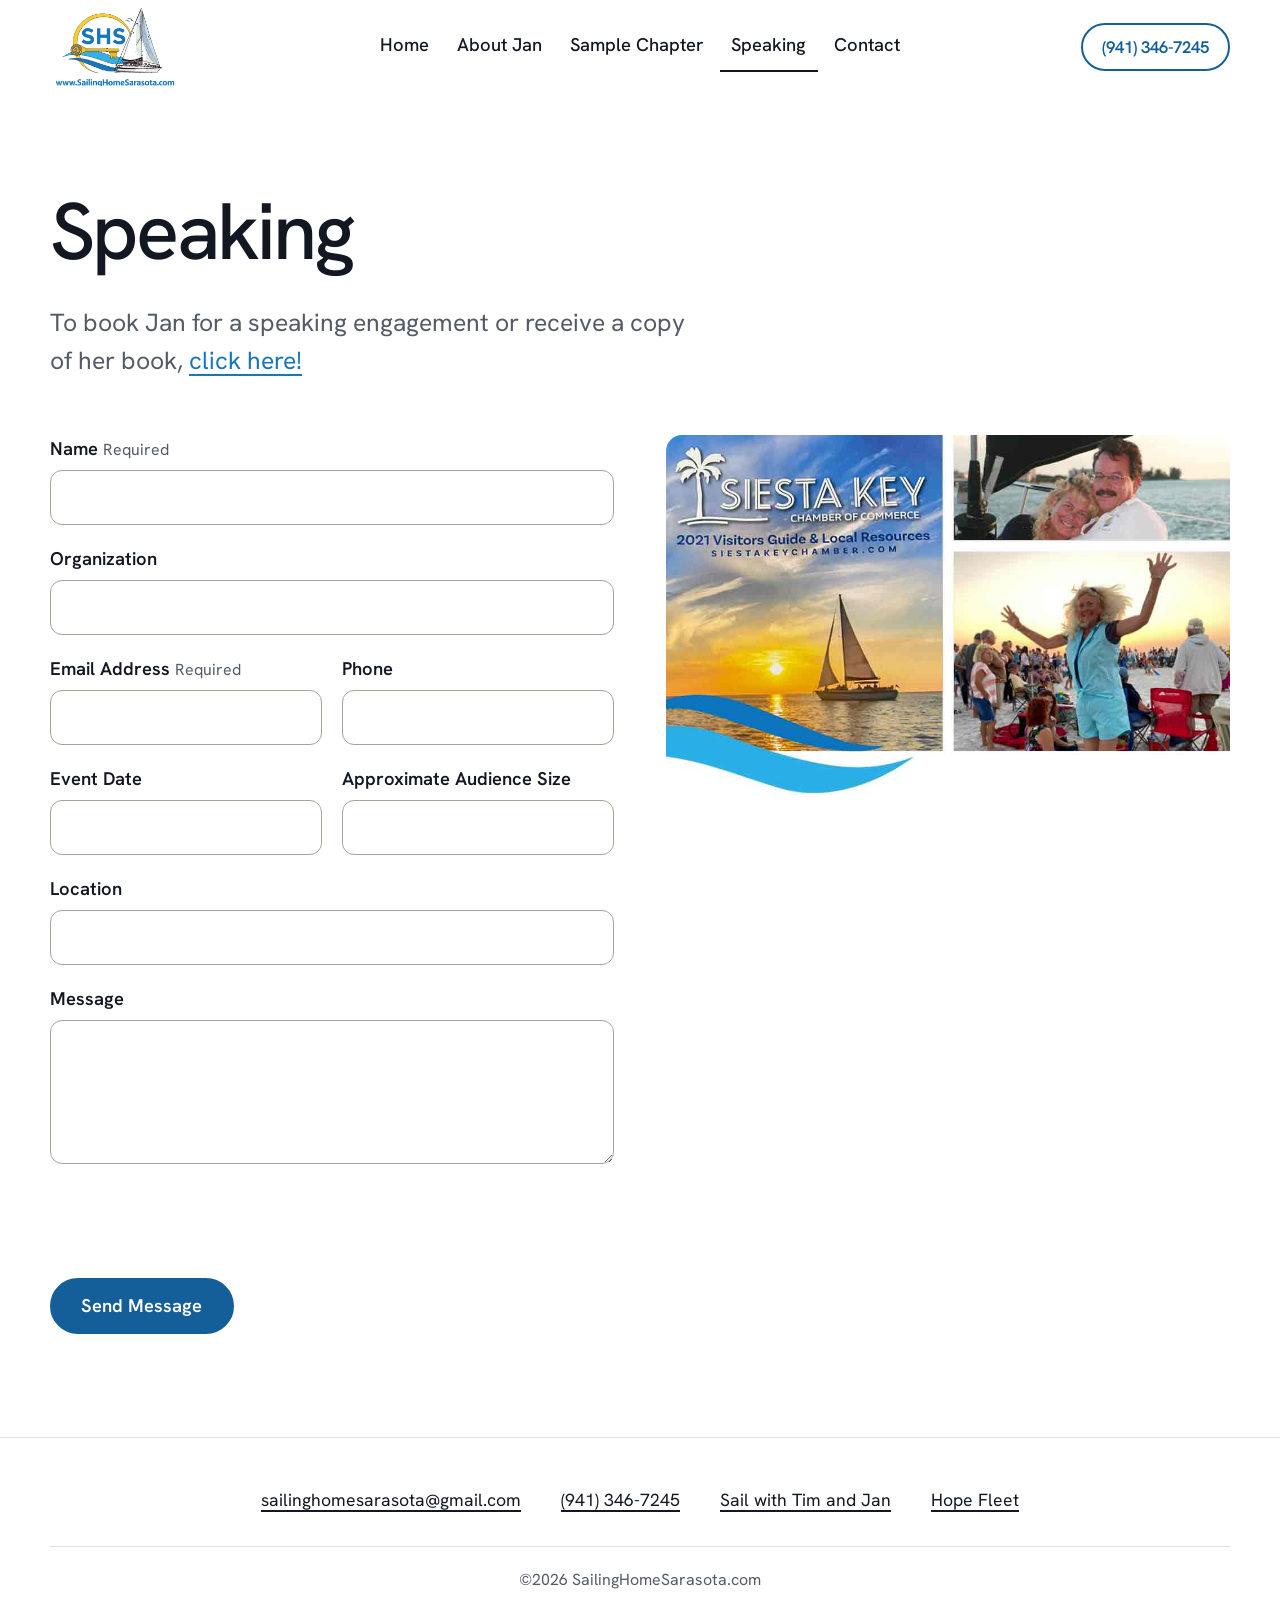
<file: speaking/index.html>
<!doctype html>
<html lang="en" class="no-js">
<head>
<meta charset="utf-8">
<meta name="viewport" content="width=device-width, initial-scale=1">
<title>Speaking | Sailing Home Sarasota</title>
<meta name="description" content="To book Jan Hamel Solomon for a speaking engagement or receive a copy of her book Sailing Home Sarasota.">
<link rel="icon" href="data:,">
<link rel="preconnect" href="https://fonts.googleapis.com">
<link rel="preconnect" href="https://fonts.gstatic.com" crossorigin>
<link rel="stylesheet" href="https://fonts.googleapis.com/css2?family=Hanken+Grotesk:wght@400;500;600;700&amp;family=Source+Serif+4:ital,opsz,wght@0,8..60,400;0,8..60,600;1,8..60,400&amp;display=swap">
<link rel="stylesheet" href="../style.css?v=7">
<script src="../js/main.js?v=6" defer></script>
</head>
<body>
<a class="skip" href="#main">Skip to content</a>
<header class="site-header">
  <div class="wrap header-in">
    <a class="logo" href="../"><img src="../images/SHS-logo2.png" width="500" height="300" alt="Sailing Home Sarasota"></a>
    <nav id="site-nav" class="site-nav" aria-label="Main">
      <ul>
        <li><a href=".././">Home</a></li>
        <li><a href="../about-jan-solomon/">About Jan</a></li>
        <li><a href="../sample-chapter/">Sample Chapter</a></li>
        <li><a href="../speaking/" aria-current="page">Speaking</a></li>
        <li><a href="../contact-us/">Contact</a></li>
      </ul>
    </nav>
    <div class="header-end"><a class="header-phone" href="tel:+19413467245">(941) 346-7245</a></div>
    <button class="menu-btn" type="button" aria-expanded="false" aria-controls="site-nav"><svg class="icon" viewBox="0 0 24 24" fill="none" stroke="currentColor" stroke-width="2.25" stroke-linecap="round" aria-hidden="true"><path d="M4 6h16M4 12h16M4 18h16"/></svg>Menu</button>
  </div>
</header>
<main id="main">
<div class="page-head wrap">
  <h1>Speaking</h1>
  <p class="lede" style="max-width:40rem">To book Jan for a speaking engagement or receive a copy of her book, <a href="#speaking-form">click here!</a></p>
</div>

<section class="section">
  <div class="wrap split" style="align-items:start">
    <div>
      <!-- Sends through /api/contact (functions/api/contact.js → Resend).
           Until FORMS_LIVE is "true" in wrangler.toml, messages go to the test address, not to Jan. -->
      <form id="speaking-form" class="form" action="/api/contact" method="post" data-api="/api/contact" data-done="form-done" data-fail="form-fail">
        <input type="hidden" name="form" value="speaking">
        <div class="hp" aria-hidden="true">
          <label for="s-website">Website</label>
          <input id="s-website" name="website" type="text" tabindex="-1" autocomplete="off">
        </div>
        <div class="field">
          <label for="s-name">Name <span class="req">Required</span></label>
          <input id="s-name" name="Name" type="text" autocomplete="name" required>
        </div>
        <div class="field">
          <label for="s-org">Organization</label>
          <input id="s-org" name="Organization" type="text" autocomplete="organization">
        </div>
        <div class="form-2">
          <div class="field">
            <label for="s-email">Email Address <span class="req">Required</span></label>
            <input id="s-email" name="Email Address" type="email" autocomplete="email" required>
          </div>
          <div class="field">
            <label for="s-phone">Phone</label>
            <input id="s-phone" name="Phone" type="tel" autocomplete="tel">
          </div>
        </div>
        <div class="form-2">
          <div class="field">
            <label for="s-date">Event Date</label>
            <input id="s-date" name="Event Date" type="text">
          </div>
          <div class="field">
            <label for="s-size">Approximate Audience Size</label>
            <input id="s-size" name="Approximate Audience Size" type="text" inputmode="numeric">
          </div>
        </div>
        <div class="field">
          <label for="s-loc">Location</label>
          <input id="s-loc" name="Location" type="text">
        </div>
        <div class="field">
          <label for="s-msg">Message</label>
          <textarea id="s-msg" name="Message"></textarea>
        </div>
        <!-- Turnstile widget "Sarasota sites" (Cloudflare → Turnstile). Hostnames: *.pages.dev now,
             add the real domains at launch. Secret key lives in Pages secrets (TURNSTILE_SECRET_KEY). -->
        <div class="cf-turnstile" data-sitekey="0x4AAAAAAFNkFBzFm2CQXTsB" data-theme="light"></div>
        <div><button class="btn btn-sea" type="submit">Send Message</button></div>
      </form>
      <p id="form-done" class="form-done" tabindex="-1" hidden>Thanks for contacting us</p>
      <p id="form-fail" class="form-fail" tabindex="-1" hidden>Sorry, the message didn't go through. Please email <a href="mailto:sailinghomesarasota@gmail.com">sailinghomesarasota@gmail.com</a> or call <a href="tel:+19413467245">(941) 346-7245</a>.</p>
      <script src="https://challenges.cloudflare.com/turnstile/v0/api.js" async defer></script>
    </div>
    <figure class="photo" style="margin:0">
      <img src="../images/About-Jan-Solomon.jpg" width="1000" height="649" alt="Jan Hamel Solomon with Tim aboard the Key Breeze, and on Siesta Beach">
    </figure>
  </div>
</section>
</main>
<footer class="site-footer">
  <div class="wrap footer-grid">
    <p><a href="mailto:sailinghomesarasota@gmail.com">sailinghomesarasota@gmail.com</a></p>
    <p><a href="tel:+19413467245">(941) 346-7245</a></p>
    <p><a href="https://siestakeysailing.com/">Sail with Tim and Jan</a></p>
    <p><a href="https://www.hopefleet.org">Hope Fleet</a></p>
  </div>
  <div class="wrap f-bottom"><p>©2026 SailingHomeSarasota.com</p></div>
</footer>
</body>
</html>
</file>
<file: style.css>
/* Sailing Home Sarasota — second design (October 2026).
   Same look as the new Key Sailing site (lightshiprv.com style): white page,
   one clean sans-serif (Hanken Grotesk), very large headings, rounded photos,
   warm beige panels, rounded buttons, light footer. Its own accent is the blue
   from the SHS logo. The book's own words (opening lines, sample chapter) stay
   in a serif so they read like a book. 20 px text, no animations. */

:root {
  --ink: #121721;         /* text and headings */
  --ink-soft: #545b66;    /* secondary text */
  --accent: #145f99;      /* buttons (SHS logo blue, a shade deeper) */
  --accent-dark: #0e4672; /* button hover */
  --sea: #1876bc;         /* SHS logo blue: links */
  --sun: #fecc2d;         /* SHS logo yellow: one small rule above the opening lines */
  --line: #e4e0d8;        /* warm hairlines */
  --beige: #f3f0ea;       /* quiet panels */
  --white: #ffffff;

  --wrap: 1180px;
  --read: 40rem;          /* reading column */
  --radius: 16px;
  --gap: clamp(1.5rem, 4vw, 4rem);
  --section: clamp(4rem, 8vw, 7rem);

  --font: "Hanken Grotesk", system-ui, -apple-system, "Segoe UI", Arial, sans-serif;
  --book: "Source Serif 4", Georgia, "Times New Roman", serif;
}

*, *::before, *::after { box-sizing: border-box; }

html { -webkit-text-size-adjust: 100%; scroll-padding-top: 7rem; }

body {
  margin: 0;
  background: var(--white);
  color: var(--ink);
  font-family: var(--font);
  font-size: 1.25rem;     /* 20px */
  line-height: 1.6;
}

img { max-width: 100%; height: auto; display: block; }

a { color: var(--sea); text-decoration-thickness: 1.5px; text-underline-offset: 0.2em; }
a:hover { color: var(--accent-dark); text-decoration-thickness: 2.5px; }

:focus-visible { outline: 3px solid var(--sea); outline-offset: 3px; }

h1, h2, h3 {
  font-weight: 500;
  color: var(--ink);
  line-height: 1.08;
  letter-spacing: -0.025em;
  margin: 0 0 0.5em;
  text-wrap: balance;
}
h1 { font-size: clamp(2.3rem, 4.8vw, 4.25rem); }
h2 { font-size: clamp(2rem, 4vw, 3.25rem); }
h3 { font-size: 1.5rem; letter-spacing: -0.01em; }

p { margin: 0 0 1em; text-wrap: pretty; }
p:last-child { margin-bottom: 0; }
figure { margin: 0; }

.wrap { width: min(100% - 3rem, var(--wrap)); margin-inline: auto; }
@media (max-width: 480px) { .wrap { width: min(100% - 2rem, var(--wrap)); } }

.skip {
  position: absolute; left: 1rem; top: -4rem; z-index: 50;
  background: var(--accent); color: var(--white);
  padding: 0.6rem 1rem; border-radius: 999px;
}
.skip:focus { top: 1rem; }

.icon { width: 1.2em; height: 1.2em; flex: none; }

/* ---------- Buttons: rounded, big ---------- */

.btn {
  display: inline-flex; align-items: center; justify-content: center; gap: 0.5em;
  min-height: 3.5rem; padding: 0.75em 1.6em;
  border: 2px solid var(--accent); border-radius: 999px;
  font: 600 1.15rem/1.2 var(--font);
  text-decoration: none; cursor: pointer; white-space: nowrap;
}
.btn:hover { text-decoration: none; }
.btn-sea { background: var(--accent); color: var(--white); }
.btn-sea:hover { background: var(--accent-dark); border-color: var(--accent-dark); color: var(--white); }
.btn-line { background: var(--white); color: var(--accent); }
.btn-line:hover { background: var(--accent); color: var(--white); }
/* Amazon button until the link exists */
.btn-soon { background: transparent; border: 2px dashed #a9a397; color: var(--ink-soft); cursor: default; }
.btn-soon:hover { color: var(--ink-soft); }

.btn-row { display: flex; flex-wrap: wrap; gap: 0.75rem; }

/* ---------- Header (menu centred; hides on scroll down, returns on scroll up) ---------- */

.site-header {
  position: sticky; top: 0; z-index: 30;
  background: var(--white);
  transition: transform 0.25s ease, box-shadow 0.25s ease;
}
.site-header.is-hidden { transform: translateY(-100%); }
.site-header.is-raised { box-shadow: 0 1px 0 var(--line), 0 6px 18px rgb(18 23 33 / 0.06); }
@media (prefers-reduced-motion: reduce) { .site-header { transition: none; } }

.header-in {
  display: grid; grid-template-columns: 1fr auto 1fr; align-items: center; column-gap: 1.5rem;
  min-height: 5.75rem; padding-block: 0.5rem;
}
.logo { justify-self: start; display: block; }
.logo img { width: 130px; height: auto; }

.site-nav ul { list-style: none; margin: 0; padding: 0; display: flex; gap: 0.35rem; }
.site-nav li { margin: 0; }
.site-nav a {
  display: block; padding: 0.55rem 0.7rem;
  color: var(--ink); font-size: 1.15rem; font-weight: 500; text-decoration: none; white-space: nowrap;
  border-bottom: 2px solid transparent;
}
.site-nav a:hover { color: var(--ink); border-bottom-color: var(--ink); }
.site-nav a[aria-current="page"] { border-bottom-color: var(--ink); }

.header-end { justify-self: end; }
.header-phone {
  display: inline-flex; align-items: center; min-height: 3rem; padding: 0.4rem 1.2rem;
  border: 2px solid var(--accent); border-radius: 999px;
  font-weight: 600; font-size: 1.05rem; color: var(--accent); text-decoration: none; white-space: nowrap;
}
.header-phone:hover { background: var(--accent); color: var(--white); text-decoration: none; }

.menu-btn {
  display: none; align-items: center; gap: 0.5rem;
  min-height: 3rem; padding: 0.4rem 1rem;
  border: 2px solid var(--accent); border-radius: 999px;
  background: var(--white); color: var(--accent);
  font: 600 1.1rem var(--font); cursor: pointer;
}

@media (max-width: 900px) {
  .header-in { display: flex; flex-wrap: wrap; gap: 0.75rem; min-height: 5rem; }
  .logo img { width: 105px; }
  .header-end { margin-left: auto; }
  .menu-btn { display: inline-flex; }
  .site-nav { order: 4; flex-basis: 100%; display: none; }
  .site-nav.is-open { display: block; }
  .site-nav ul { flex-direction: column; gap: 0; border-top: 1px solid var(--line); }
  .site-nav a { padding: 0.95rem 0.25rem; border-bottom: 1px solid var(--line); font-size: 1.25rem; }
  .site-nav a[aria-current="page"] { border-bottom-color: var(--line); box-shadow: inset 4px 0 0 var(--ink); padding-left: 0.9rem; }
  .no-js .site-nav { display: block; }
}
@media (max-width: 420px) {
  .header-phone { display: none; }
  .logo img { width: 95px; }
}

/* ---------- Sections ---------- */

.section { padding-block: var(--section); }
/* quiet beige panel, inset from the screen edge and rounded */
.white { background: var(--beige); border-radius: var(--radius); margin-inline: 0.5rem; }

.page-head { padding-block: clamp(3rem, 8vw, 6rem) 0; }
.page-head h1 { font-size: clamp(2.6rem, 6.4vw, 5rem); line-height: 1.03; letter-spacing: -0.035em; margin-bottom: 0.4em; }
.page-head + .section { padding-top: clamp(2rem, 5vw, 3.5rem); }

.lede { font-size: clamp(1.3rem, 2.2vw, 1.55rem); line-height: 1.5; color: var(--ink-soft); }
.note { font-size: 1.15rem; color: var(--ink-soft); }

/* ---------- Home hero: the cover in a beige frame + very large title ---------- */

.hero-grid { display: grid; grid-template-columns: minmax(260px, 420px) 1fr; gap: var(--gap); align-items: center; }
.hero-cover { background: var(--beige); border-radius: var(--radius); padding: clamp(1.5rem, 4vw, 3rem); }
.hero h1 { font-size: clamp(2.75rem, 6.4vw, 5.5rem); line-height: 1.02; letter-spacing: -0.035em; margin-bottom: 0.3em; }
.tagline-big { font-weight: 600; letter-spacing: 0.04em; color: var(--sea); font-size: clamp(1.15rem, 2vw, 1.35rem); margin-bottom: 1.25rem; }
.hero .intro { font-size: clamp(1.3rem, 2.2vw, 1.55rem); line-height: 1.5; margin-bottom: 2rem; max-width: 34em; }
.hero .btn-row { margin-bottom: 1.25rem; }

/* Book cover */
.cover {
  aspect-ratio: 2 / 3; width: 100%; height: auto;
  border-radius: 6px;
  box-shadow: 0 18px 36px rgb(18 23 33 / 0.18), 0 2px 6px rgb(18 23 33 / 0.1);
}
@media (max-width: 760px) {
  .hero-grid { grid-template-columns: 1fr; }
  .hero-cover { width: min(320px, 100%); margin-inline: auto; padding: 1.5rem 2.5rem; }
}
@media (max-width: 600px) {
  .hero .btn-row { flex-direction: column; }
  .hero .btn { width: 100%; }
}

/* ---------- Home: opening lines of the book (in the book's serif) ---------- */

.excerpt-in { max-width: 44rem; margin: 0 auto; text-align: center; }
.excerpt-in::before {
  content: ""; display: block; width: 64px; height: 4px; margin: 0 auto 2rem;
  background: var(--sun); border-radius: 2px;
}
.excerpt blockquote { margin: 0; font-family: var(--book); font-style: italic; font-size: clamp(1.5rem, 2.8vw, 2rem); line-height: 1.5; color: var(--ink); }
.excerpt figcaption { margin-top: 1.5rem; font-weight: 600; color: var(--ink-soft); font-size: 1.1rem; }
.excerpt-cta { text-align: center; margin-top: 2.25rem; }

/* ---------- About teaser / about page ---------- */

.split { display: grid; grid-template-columns: 1fr 1fr; gap: var(--gap); align-items: center; }
.split > * { min-width: 0; }
@media (max-width: 860px) { .split { grid-template-columns: 1fr; } }
.photo img { width: 100%; border-radius: var(--radius); }

.links-list { list-style: none; margin: 0; padding: 0; }
.links-list li { padding: 1.1rem 0; border-bottom: 1px solid var(--line); }
.links-list li:first-child { border-top: 1px solid var(--line); }
.links-list strong { letter-spacing: 0.03em; font-weight: 600; }

/* ---------- Sample chapter: long, comfortable reading in the book's serif ---------- */

.chapter { max-width: var(--read); margin-inline: auto; font-family: var(--book); font-size: 1.3rem; line-height: 1.8; }
.chapter p { margin-bottom: 1.15em; }
.chapter h2 {
  font-family: var(--font); font-size: clamp(1.6rem, 3vw, 2.1rem); letter-spacing: -0.02em;
  margin: 2.4em 0 1em; padding-top: 1.4em; border-top: 1px solid var(--line); text-align: center;
}
.chapter h3 { font-family: var(--font); font-size: 1.45rem; margin: 2em 0 0.7em; }
.title-page { text-align: center; margin-bottom: 2.75rem; padding: 2.5rem 1.5rem; background: var(--beige); border-radius: var(--radius); }
.book-title { font-family: var(--book); font-size: clamp(2rem, 4.4vw, 2.75rem); font-weight: 400; font-style: italic; color: var(--ink); line-height: 1.2; margin-bottom: 0.6rem; }
.book-byline { font-family: var(--font); font-size: 1.15rem; color: var(--ink-soft); margin-bottom: 0.2rem; }
.chapter-end { max-width: var(--read); margin: 3.5rem auto 0; padding-top: 2rem; border-top: 1px solid var(--line); }

/* ---------- Forms ---------- */

.form { display: grid; gap: 1.25rem; max-width: 36rem; }
.form-2 { display: grid; grid-template-columns: 1fr 1fr; gap: 1.25rem; }
@media (max-width: 640px) { .form-2 { grid-template-columns: 1fr; } }
.field label { display: block; font-weight: 600; margin-bottom: 0.35rem; font-size: 1.15rem; }
.field input, .field textarea {
  width: 100%; min-height: 3.4rem; padding: 0.7rem 0.9rem;
  border: 1.5px solid #a9a397; border-radius: 12px;
  font: inherit; font-size: 1.2rem; color: var(--ink); background: var(--white);
}
.field textarea { min-height: 9rem; resize: vertical; }
.field input:focus, .field textarea:focus { border-color: var(--accent); outline: 3px solid rgb(20 95 153 / 0.2); outline-offset: 0; }
.req { color: var(--ink-soft); font-weight: 400; font-size: 1rem; }
.form-done { padding: 1.25rem 1.5rem; border-radius: var(--radius); background: var(--accent); color: var(--white); font-size: 1.35rem; font-weight: 600; }
.contact-list { list-style: none; padding: 0; margin: 0; }
.contact-list li { padding: 0.8rem 0; border-top: 1px solid var(--line); }
.contact-list li:last-child { border-bottom: 1px solid var(--line); }

/* Honeypot field: hidden from people, bots fill it in */
.hp { position: absolute; left: -10000px; width: 1px; height: 1px; overflow: hidden; }
.cf-turnstile { min-height: 65px; }
.form-fail { margin-top: 1rem; padding: 1rem 1.25rem; border-radius: var(--radius); background: var(--beige); color: var(--ink); font-weight: 600; }

/* ---------- Footer: light ---------- */

.site-footer { border-top: 1px solid var(--line); padding-block: 3rem 2rem; font-size: 1.1rem; }
.site-footer a { color: var(--ink); }
.site-footer a:hover { color: var(--accent-dark); }
.footer-grid { display: flex; flex-wrap: wrap; justify-content: center; gap: 0.75rem 2.5rem; text-align: center; }
.footer-grid p { margin: 0; }
.f-bottom { margin-top: 2rem; padding-top: 1.25rem; border-top: 1px solid var(--line); text-align: center; font-size: 1rem; color: var(--ink-soft); }

/* Facebook video (portrait), embedded from Facebook, not downloaded */
.fb-video { display: block; width: min(100%, 340px); height: auto; aspect-ratio: 340 / 604; border: 0; margin-inline: auto; border-radius: var(--radius); background: #000; }

[hidden] { display: none !important; }
</file>
